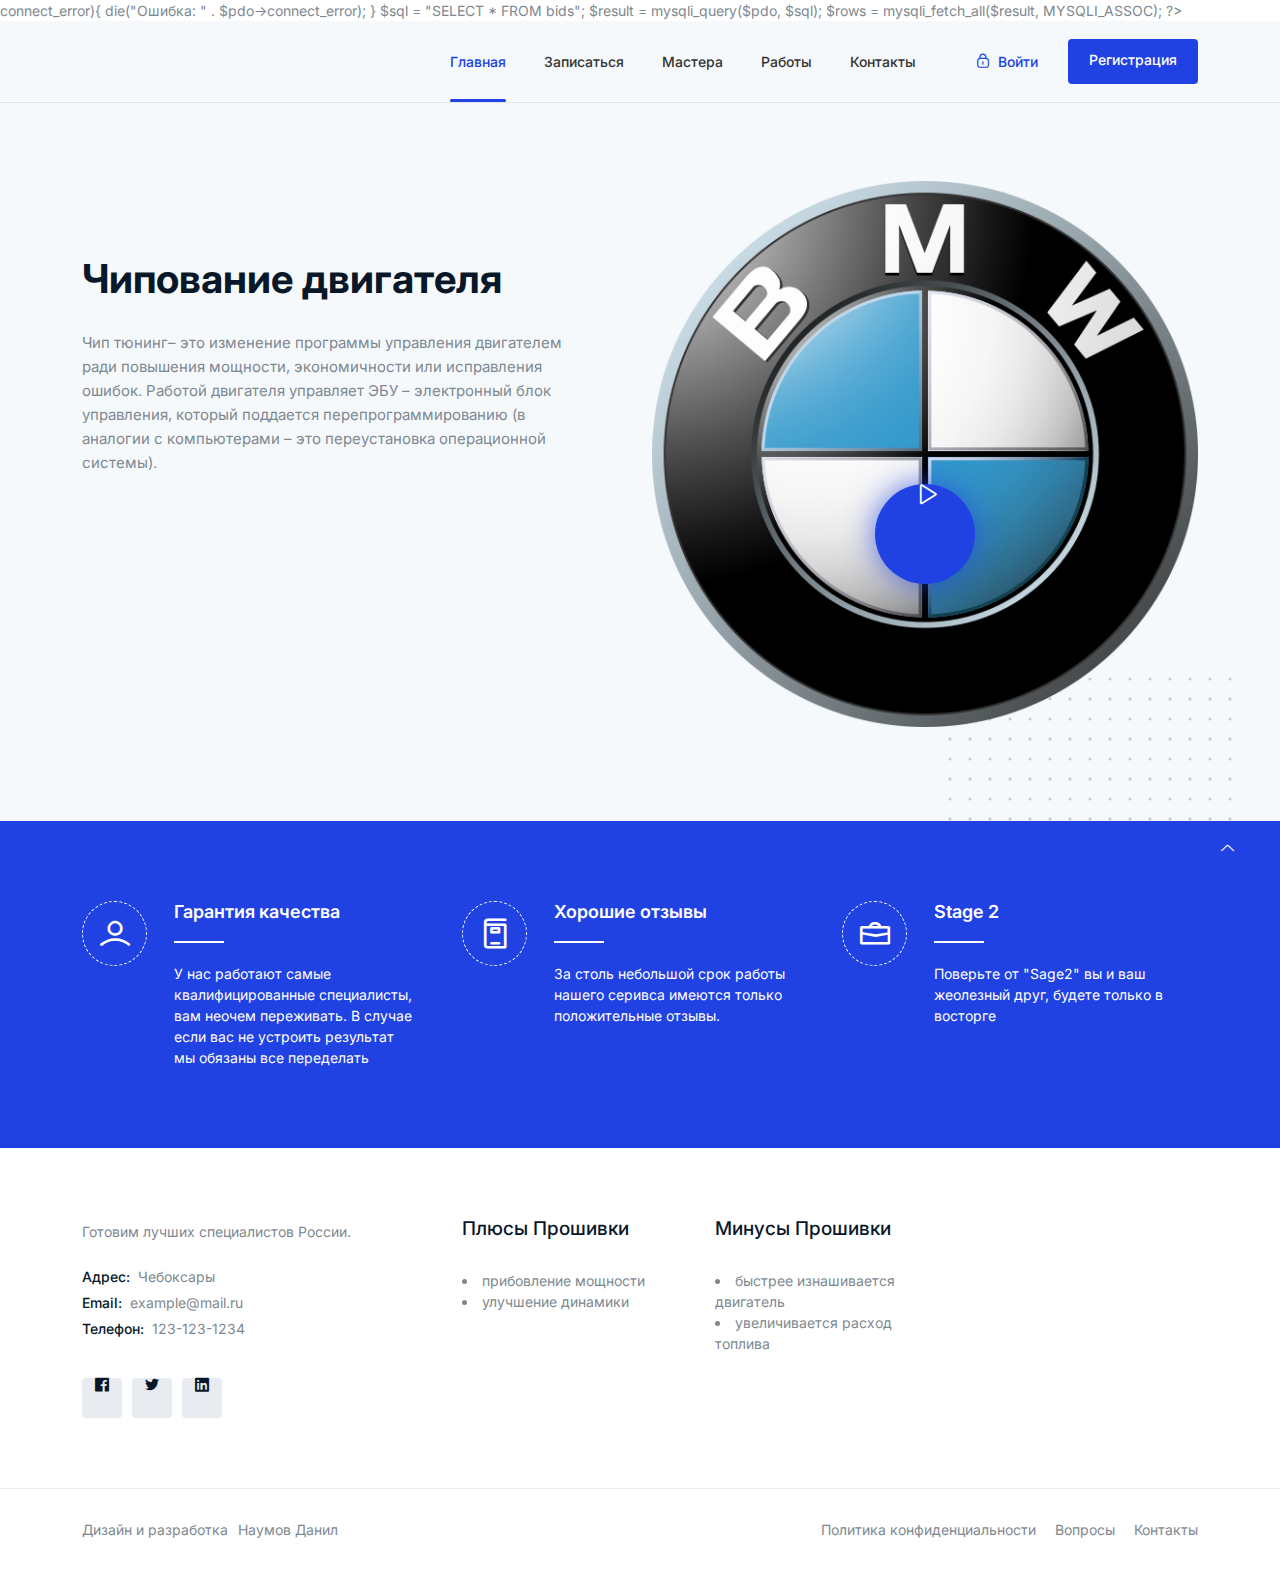
<file: kursach/index.html>
<?
session_start();
$pdo = mysqli_connect("localhost", "root","","MySQL-1448");
if($pdo->connect_error){
die("Ошибка: " . $pdo->connect_error);
}
$sql = "SELECT * FROM bids";
$result = mysqli_query($pdo, $sql);
$rows = mysqli_fetch_all($result, MYSQLI_ASSOC);
?>
<!DOCTYPE html>
<html class="no-js" lang="zxx">

<head>

    <meta charset="utf-8" />
    <meta http-equiv="x-ua-compatible" content="ie=edge" />
    <title>Чип тюнинг двигателя</title>
    <meta name="description" content="" />
    <meta name="viewport" content="width=device-width, initial-scale=1" />
    <link rel="shortcut icon" type="image/x-icon" href="assets/images/favicon.svg" />

    <link href="https://fonts.googleapis.com/css2?family=Inter:wght@100;200;300;400;500;600;700;800;900&display=swap"
        rel="stylesheet">

    <!-- ========================= CSS here ========================= -->
    <link rel="stylesheet" href="assets/css/bootstrap.min.css" />
    <link rel="stylesheet" href="assets/css/LineIcons.2.0.css" />
    <link rel="stylesheet" href="assets/css/animate.css" />
    <link rel="stylesheet" href="assets/css/tiny-slider.css" />
    <link rel="stylesheet" href="assets/css/glightbox.min.css" />
    <link rel="stylesheet" href="assets/css/main.css" />

</head> 
<body>
    <div id="loading-area"></div>
    <header class="header">
        <div class="navbar-area">
            <div class="container">
                <div class="row align-items-center">
                    <div class="col-lg-12">
                        <nav class="navbar navbar-expand-lg">
                            <button class="navbar-toggler" type="button" data-toggle="collapse"
                                data-target="#navbarSupportedContent" aria-controls="navbarSupportedContent"
                                aria-expanded="false" aria-label="Toggle navigation">
                                <span class="toggler-icon"></span>
                                <span class="toggler-icon"></span>
                                <span class="toggler-icon"></span>
                            </button>
                            <div class="collapse navbar-collapse sub-menu-bar" id="navbarSupportedContent">
                                <u id="nav" class="navbar-nav ml-auto">
                                    <li class="nav-item">
                                        <a class="active" href="index.html">Главная</a>
                                    </li>                                                                     
                                    <li class="nav-item"><a href="Записаться.html">Записаться</a>
                                        <ul class="sub-menu">
                                            <li><a href="index.html">01.05.2024</a></li>
                                            <li><a href="index.html">02.05.2024</a></li>
                                            <li><a href="index.html">03.05.2024</a></li>
                                            <li><a href="index.html">04.05.2024</a></li>
                                        </ul>
                                    </li>
                                        <li class="nav-item"><a href="">Мастера</a>
                                        <ul class="sub-menu">
                                            <li><a href="index.html">Егоров Константин Николаевич</a></li>
                                            <li><a href="index.html">Александров Семён Олегович</a></li>
                                        </ul>
                                    </li>
                                    <li class="nav-item"><a href="работы.html">Работы</a></li>
                                    <li class="nav-item"><a href="контакты.html">Контакты</a></li>
                                </u>
                            </div>
                            <div class="button">
                                <a href="javacript:" data-toggle="modal" data-target="#login" class="login"><i class="lni lni-lock-alt"></i>Войти</a>
                                <a href="javacript:" data-toggle="modal" data-target="#signup" class="btn">Регистрация</a>
                            </div>
                        </nav>
                    </div>
                </div>
            </div>
        </div>
    </header>
    <section class="hero-area">
        <div class="hero-inner">
            <div class="container">
                <div class="row ">
                    <div class="col-lg-6 co-12">
                        <div class="inner-content">
                            <div class="hero-text">
                                <h1 class="wow fadeInUp" data-wow-delay=".3s">Чипование двигателя</h1>
                                <p class="wow fadeInUp" data-wow-delay=".5s">Чип тюнинг– это изменение программы управления двигателем ради повышения мощности, экономичности или исправления ошибок. Работой двигателя управляет ЭБУ – электронный блок управления, который поддается перепрограммированию (в аналогии с компьютерами – это переустановка операционной системы).</p>
                            </div>
                        </div>
                    </div>
                    <div class="col-lg-6 co-12">
                        <div class="hero-video-head wow fadeInRight" data-wow-delay=".5s">
                            <div class="video-inner">
                                <img src="assets/images/hero/hero-image.png" alt="#">
                                <a href="https://www.youtube.com/watch?v=XqGyTI8b7CQ" class="glightbox hero-video"><i class="lni lni-play"></i></a>
                                <div class="promo-video">
                                    <div class="waves-block">
                                        <div class="waves wave-1"></div>
                                        <div class="waves wave-2"></div>
                                        <div class="waves wave-3"></div>
                                    </div>
                                </div>
                            </div>
                        </div>
                    </div>
                </div>
            </div>
        </div>
    </section>
    <section class="apply-process section">
        <div class="container">
            <div class="row">
                <div class="col-lg-4 col-md-4 col-12">
                    <div class="process-item">
                        <i class="lni lni-user"></i>
                        <h4>Гарантия качества</h4>
                        <p>У нас работают самые квалифицированные специалисты, вам неочем переживать. В случае если вас не устроить результат мы обязаны все переделать</p>
                    </div>
                </div>
                <div class="col-lg-4 col-md-4 col-12">
                    <div class="process-item">
                        <i class="lni lni-book"></i>
                        <h4>Хорошие отзывы</h4>
                        <p>За столь небольшой срок работы нашего серивса имеются только положительные отзывы.</p>
                    </div>
                </div>
                <div class="col-lg-4 col-md-4 col-12">
                    <div class="process-item">
                        <i class="lni lni-briefcase"></i>
                        <h4>Stage 2</h4>
                        <p>Поверьте от "Sage2" вы и ваш жеолезный друг, будете только в восторге</p>
                    </div>
                </div>
            </div>
        </div>
    </section>
    <div class="modal fade form-modal" id="login" tabindex="-1" aria-hidden="true">
        <div class="modal-dialog max-width-px-840 position-relative">
            <button type="button"
                class="circle-32 btn-reset bg-white pos-abs-tr mt-md-n6 mr-lg-n6 focus-reset z-index-supper"
                data-dismiss="modal"><i class="lni lni-close"></i></button>
            <div class="login-modal-main">
                <div class="row no-gutters">
                    <div class="col-12">
                        <div class="row">
                            <div class="heading">
                                <h3>Авторизация</h3>
                                <p>Войдите в аккаунт.</p>
                            </div>
                            <form action="/">
                                <div class="form-group">
                                    <label for="email" class="label">E-mail</label>
                                    <input type="email" class="form-control" placeholder="example@mail.ru" id="email">
                                </div>
                                <div class="form-group">
                                    <label for="password" class="label">Пароль</label>
                                    <div class="position-relative">
                                        <input type="password" class="form-control" id="password" placeholder="Введите пароль">
                                    </div>
                                </div>
                                <div class="form-group d-flex flex-wrap justify-content-between">
                                    <div class="form-check">
                                        <input class="form-check-input" type="checkbox" value="" id="flexCheckDefault" />
                                        <label class="form-check-label" for="flexCheckDefault">Запомнить пароль</label>
                                    </div>
                                    <a href="" class="font-size-3 text-dodger line-height-reset">Вспомнить пароль</a>
                                </div>
                                <div class="form-group mb-8 button">
                                    <button class="btn ">Войти</button>
                                </div>
                                <p class="text-center create-new-account">Нет аккаунта? <a href="#">Создайте</a></p>
                            </form>
                        </div>
                    </div>
                </div>
            </div>
        </div>
    </div>
    <div class="modal fade form-modal" id="signup" tabindex="-1" aria-hidden="true">
        <div class="modal-dialog max-width-px-840 position-relative">
            <button type="button"
                class="circle-32 btn-reset bg-white pos-abs-tr mt-md-n6 mr-lg-n6 focus-reset z-index-supper"
                data-dismiss="modal"><i class="lni lni-close"></i></button>
            <div class="login-modal-main">
                <div class="row no-gutters">
                    <div class="col-12">
                        <div class="row">
                            <div class="heading">
                                <h3>Создайте аккаунт <br> Сегодня</h3>
                                <p>Создайте аккаунт <br> и обучайтесь.</p>
                            </div>
                            <form action="/">
                                <div class="form-group">
                                    <label for="email" class="label">E-mail</label>
                                    <input type="email" class="form-control" placeholder="example@mail.ru">
                                </div>
                                <div class="form-group">
                                    <label for="password" class="label">Пароль</label>
                                    <div class="position-relative">
                                        <input type="password" class="form-control" placeholder="Введите пароль">
                                    </div>
                                </div>
                                <div class="form-group">
                                    <label for="password" class="label">Подтвердите пароль</label>
                                    <div class="position-relative">
                                        <input type="password" class="form-control" placeholder="Введите пароль">
                                    </div>
                                </div>
                                <div class="form-group d-flex flex-wrap justify-content-between">
                                    <div class="form-check">
                                        <input class="form-check-input" type="checkbox" value="">
                                        <label class="form-check-label" for="flexCheckDefault">Согласен с <a href="#">правилами</a></label>
                                    </div>
                                </div>
                                <div class="form-group mb-8 button">
                                    <button class="btn ">Зарегистрироваться</button>
                                </div>
                            </form>
                        </div>
                    </div>
                </div>
            </div>
        </div>
    </div>
    <footer class="footer">
        <div class="footer-middle">
            <div class="container">
                <div class="row">
                    <div class="col-lg-4 col-md-6 col-12">
                        <div class="f-about single-footer">
                            <p>Готовим лучших специалистов России.</p>
                            <ul class="contact-address">
                                <li><span>Адрес:</span> Чебоксары</li>
                                <li><span>Email:</span> example@mail.ru</li>
                                <li><span>Телефон:</span> 123-123-1234</li>
                            </ul>
                            <div class="footer-social">
                                <ul>
                                    <li><a href="#"><i class="lni lni-facebook-original"></i></a></li>
                                    <li><a href="#"><i class="lni lni-twitter-original"></i></a></li>
                                    <li><a href="#"><i class="lni lni-linkedin-original"></i></a></li>
                                </ul>
                            </div>
                        </div>
                    </div>
                    <div class="col-lg-8 col-12">
                        <div class="row">
                            <div class="col-lg-4 col-md-6 col-12">
                                <div class="single-footer f-link">
                                    <h3>Плюсы прошивки</h3>    
                                    <li>прибовление мощности</li>
                                    <li>улучшение динамики</li>                                                                                                                  
                                    </ul>
                                </div>
                            </div>
                            <div class="col-lg-4 col-md-6 col-12">
                                <div class="single-footer f-link">
                                    <h3>Минусы прошивки</h3>
                                    <li>быстрее изнашивается двигатель</li>
                                    <li>увеличивается расход топлива</li>                                    
                                    <ul>                                      
                                    </ul>
                                </div>
                            </div>
                        </div>
                    </div>
                </div>
            </div>
        </div>
        <div class="footer-bottom">
            <div class="container">
                <div class="inner">
                    <div class="row">
                        <div class="col-lg-6 col-md-6 col-12">
                            <div class="left">
                                <p>Дизайн и разработка <a href="https://vk.com/" rel="nofollow" target="_blank">Наумов Данил</a></p>
                            </div>
                        </div>
                        <div class="col-lg-6 col-md-6 col-12">
                            <div class="right">
                                <ul>
                                    <li><a href="#">Политика конфиденциальности</a></li>
                                    <li><a href="#">Вопросы</a></li>
                                    <li><a href="#">Контакты</a></li>
                                </ul>
                            </div>
                        </div>
                    </div>
                </div>
            </div>
        </div>
        <!-- End Footer Middle -->
    </footer>
    <!--/ End Footer Area -->

    <!-- ========================= scroll-top ========================= -->
    <a href="#" class="scroll-top btn-hover">
        <i class="lni lni-chevron-up"></i>
    </a>

    <!-- ========================= JS here ========================= -->
    <script src="assets/js/bootstrap.min.js"></script>
    <script src="assets/js/wow.min.js"></script>
    <script src="assets/js/tiny-slider.js"></script>
    <script src="assets/js/glightbox.min.js"></script>
    <script src="assets/js/main.js"></script>
    <script type="text/javascript">
        //====== Clients Logo Slider
        tns({
            container: '.client-logo-carousel',
            slideBy: 'page',
            autoplay: true,
            autoplayButtonOutput: false,
            mouseDrag: true,
            gutter: 15,
            nav: false,
            controls: false,
            responsive: {
                0: {
                    items: 1,
                },
                540: {
                    items: 2,
                },
                768: {
                    items: 3,
                },
                992: {
                    items: 4,
                },
                1170: {
                    items: 6,
                }
            }
        });
        //========= glightbox
        GLightbox({
            'href': 'https://www.youtube.com/watch?v=cz4z8CyvDas',
            'type': 'video',
            'source': 'youtube', //vimeo, youtube or local
            'width': 900,
            'autoplayVideos': true,
        });
    </script>
</body>

</html>
</file>
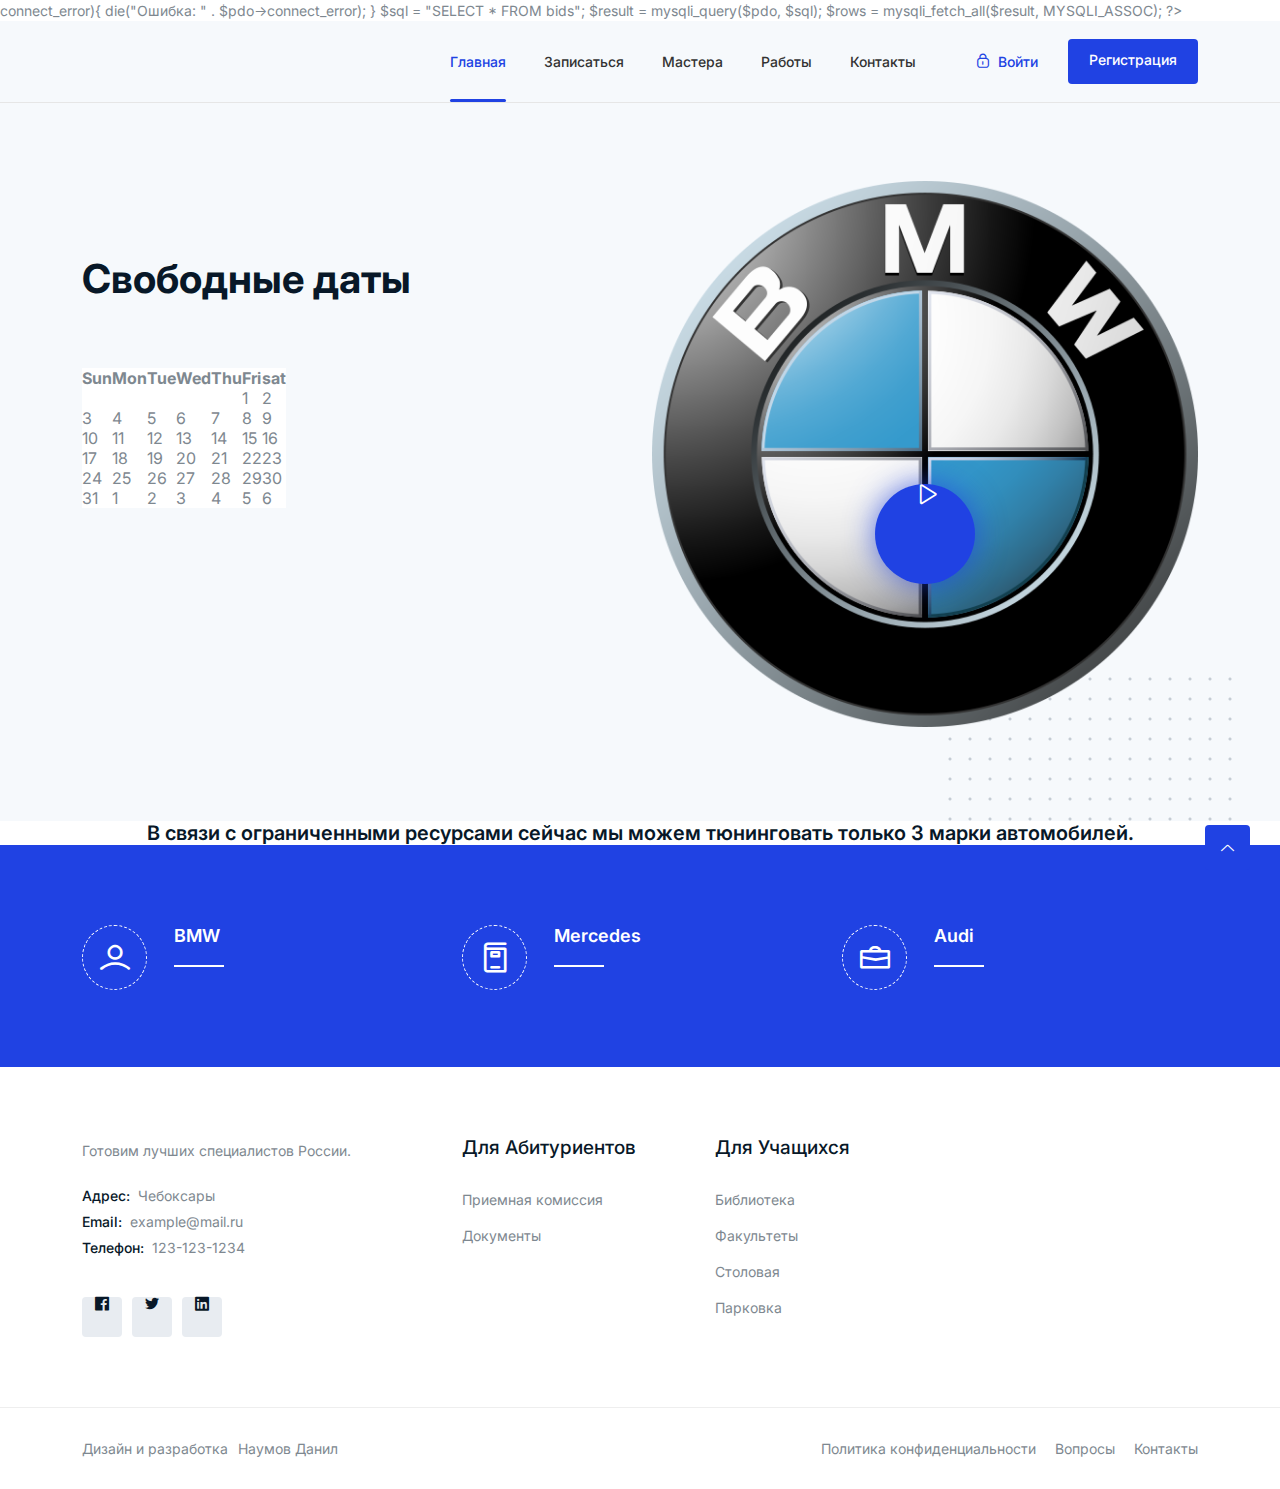
<file: kursach/Записаться.html>
<?
session_start();
$pdo = mysqli_connect("localhost", "root","","MySQL-1448");
if($pdo->connect_error){
die("Ошибка: " . $pdo->connect_error);
}
$sql = "SELECT * FROM bids";
$result = mysqli_query($pdo, $sql);
$rows = mysqli_fetch_all($result, MYSQLI_ASSOC);
?>
<!DOCTYPE html>
<html class="no-js" lang="zxx">

<head>
    <meta charset="utf-8" />
    <meta http-equiv="x-ua-compatible" content="ie=edge" />
    <title>Записаться</title>
    <meta name="description" content="" />
    <meta name="viewport" content="width=device-width, initial-scale=1" />
    <link rel="shortcut icon" type="image/x-icon" href="assets/images/favicon.svg" />

    <link href="https://fonts.googleapis.com/css2?family=Inter:wght@100;200;300;400;500;600;700;800;900&display=swap"
        rel="stylesheet">

    <!-- ========================= CSS here ========================= -->
    <link rel="stylesheet" href="assets/css/bootstrap.min.css" />
    <link rel="stylesheet" href="assets/css/LineIcons.2.0.css" />
    <link rel="stylesheet" href="assets/css/animate.css" />
    <link rel="stylesheet" href="assets/css/tiny-slider.css" />
    <link rel="stylesheet" href="assets/css/glightbox.min.css" />
    <link rel="stylesheet" href="assets/css/main.css" />

</head>

<body>
    <div id="loading-area"></div>
    <header class="header">
        <div class="navbar-area">
            <div class="container">
                <div class="row align-items-center">
                    <div class="col-lg-12">
                        <nav class="navbar navbar-expand-lg">
                            <button class="navbar-toggler" type="button" data-toggle="collapse"
                                data-target="#navbarSupportedContent" aria-controls="navbarSupportedContent"
                                aria-expanded="false" aria-label="Toggle navigation">
                                <span class="toggler-icon"></span>
                                <span class="toggler-icon"></span>
                                <span class="toggler-icon"></span>
                            </button>
                            <div class="collapse navbar-collapse sub-menu-bar" id="navbarSupportedContent">
                                <u id="nav" class="navbar-nav ml-auto">
                                    <li class="nav-item">
                                        <a class="active" href="index.php">Главная</a>
                                    </li>                                    
                                    <li class="nav-item"><a href="Записаться.php">Записаться</a>
                                    <ul class="sub-menu">
                                        <li><a href="404.php">01.05.2024</a></li>
                                        <li><a href="index.html">02.05.2024</a></li>
                                        <li><a href="index.html">03.05.2024</a></li>
                                        <li><a href="index.html">04.05.2024</a></li>
                                    </ul>
                                </li>
                                    <li class="nav-item"><a href="#">Мастера</a>
                                    <ul class="sub-menu">
                                        <li><a href="index.html">Егоров Константин Николаевич</a></li>
                                        <li><a href="index.html">Александров Семён Олегович</a></li>
                                    </ul>
                                </li>
                                    <li class="nav-item"><a href="работы.php">Работы</a></li>
                                    <li class="nav-item"><a href="контакты.php">Контакты</a></li>
                                </u>
                            </div>
                            <div class="button">
                                <a href="javacript:" data-toggle="modal" data-target="#login" class="login"><i class="lni lni-lock-alt"></i>Войти</a>
                                <a href="javacript:" data-toggle="modal" data-target="#signup" class="btn">Регистрация</a>
                            </div>
                        </nav>
                    </div>
                </div>
            </div>
        </div>
    </header>
    <section class="hero-area">
        <div class="hero-inner">
            <div class="container">
                <div class="row ">
                    <div class="col-lg-6 co-12">
                        <div class="inner-content">
                            <div class="hero-text">
                                <h1 class="wow fadeInUp" data-wow-delay=".3s">Свободные даты</h1>
                                <body>
                                    <!-- Here we are using attributes like
                                        cellspacing and cellpadding -->
                                 
                                    <!-- The purpose of the cellpadding is 
                                        the space that a user want between
                                        the border of cell and its contents-->
                                 
                                    <!-- cellspacing is used to specify the 
                                        space between the cell and its contents -->
                                    
                                    <br />
                                     
                                    <table bgcolor="white" align="center"
                                        cellspacing="21" cellpadding="21">
                                         
                                        <!-- The tr tag is used to enter 
                                            rows in the table -->
                                 
                                        <!-- It is used to give the heading to the
                                            table. We can give the heading to the 
                                            top and bottom of the table -->
                                 
                                        <caption align="top">
                                            <!-- Here we have used the attribute 
                                                that is style and we have colored 
                                                the sentence to make it better 
                                                depending on the web page-->
                                        </caption>
                                 
                                        <!-- Here th stands for the heading of the
                                            table that comes in the first row-->
                                 
                                        <!-- The text in this table header tag will 
                                            appear as bold and is center aligned-->
                                 
                                        <thead>
                                            <tr>
                                                <!-- Here we have applied inline style 
                                                     to make it more attractive-->
                                                <th>Sun</th>
                                                <th>Mon</th>
                                                <th>Tue</th>
                                                <th>Wed</th>
                                                <th>Thu</th>
                                                <th>Fri</th>
                                                <th>sat</th>
                                            </tr>
                                        </thead>
                                         
                                        <tbody>
                                            <tr>
                                                <td></td>
                                                <td></td>
                                                <td></td>
                                                <td></td>
                                                <td></td>
                                                <td>1</td>
                                                <td>2</td>
                                            </tr>
                                            <tr></tr>
                                            <tr>
                                                <td>3</td>
                                                <td>4</td>
                                                <td>5</td>
                                                <td>6</td>
                                                <td>7</td>
                                                <td>8</td>
                                                <td>9</td>
                                            </tr>
                                            <tr>
                                                <td>10</td>
                                                <td>11</td>
                                                <td>12</td>
                                                <td>13</td>
                                                <td>14</td>
                                                <td>15</td>
                                                <td>16</td>
                                            </tr>
                                            <tr>
                                                <td>17</td>
                                                <td>18</td>
                                                <td>19</td>
                                                <td>20</td>
                                                <td>21</td>
                                                <td>22</td>
                                                <td>23</td>
                                            </tr>
                                            <tr>
                                                <td>24</td>
                                                <td>25</td>
                                                <td>26</td>
                                                <td>27</td>
                                                <td>28</td>
                                                <td>29</td>
                                                <td>30</td>
                                            </tr>
                                            <tr>
                                                <td>31</td>
                                                <td>1</td>
                                                <td>2</td>
                                                <td>3</td>
                                                <td>4</td>
                                                <td>5</td>
                                                <td>6</td>
                                            </tr>
                                        </tbody>
                                    </table>
                                </body>
                            </div>
                        </div>
                    </div>
                    <div class="col-lg-6 co-12">
                        <div class="hero-video-head wow fadeInRight" data-wow-delay=".5s">
                            <div class="video-inner">
                                <img src="assets/images/hero/hero-image.png" alt="#">
                                <a href="https://www.youtube.com/watch?v=XqGyTI8b7CQ" class="glightbox hero-video"><i class="lni lni-play"></i></a>
                                <div class="promo-video">
                                    <div class="waves-block">
                                        <div class="waves wave-1"></div>
                                        <div class="waves wave-2"></div>
                                        <div class="waves wave-3"></div>
                                    </div>
                                </div>
                            </div>
                        </div>
                    </div>
                </div>
            </div>
        </div>
    </section>
    <color><center><h5>В связи с ограниченными ресурсами сейчас мы можем тюнинговать только 3 марки автомобилей.</h5></center></color>
    <section class="apply-process section">
        <div class="container">
            <div class="row">
                <div class="col-lg-4 col-md-4 col-12">
                    <div class="process-item">
                        <i class="lni lni-user"></i>
                        <h4>BMW</h4>
                        
                    </div>
                </div>
                <div class="col-lg-4 col-md-4 col-12">
                    <div class="process-item">
                        <i class="lni lni-book"></i>
                        <h4>Mercedes</h4>
                        
                    </div>
                </div>
                <div class="col-lg-4 col-md-4 col-12">
                    <div class="process-item">
                        <i class="lni lni-briefcase"></i>
                        <h4>Audi</h4>
                        
                    </div>
                </div>
            </div>
        </div>
    </section>
    <div class="modal fade form-modal" id="login" tabindex="-1" aria-hidden="true">
        <div class="modal-dialog max-width-px-840 position-relative">
            <button type="button"
                class="circle-32 btn-reset bg-white pos-abs-tr mt-md-n6 mr-lg-n6 focus-reset z-index-supper"
                data-dismiss="modal"><i class="lni lni-close"></i></button>
            <div class="login-modal-main">
                <div class="row no-gutters">
                    <div class="col-12">
                        <div class="row">
                            <div class="heading">
                                <h3>Авторизация</h3>
                                <p>Войдите в аккаунт.</p>
                            </div>
                            <form action="/">
                                <div class="form-group">
                                    <label for="email" class="label">E-mail</label>
                                    <input type="email" class="form-control" placeholder="example@mail.ru" id="email">
                                </div>
                                <div class="form-group">
                                    <label for="password" class="label">Пароль</label>
                                    <div class="position-relative">
                                        <input type="password" class="form-control" id="password" placeholder="Введите пароль">
                                    </div>
                                </div>
                                <div class="form-group d-flex flex-wrap justify-content-between">
                                    <div class="form-check">
                                        <input class="form-check-input" type="checkbox" value="" id="flexCheckDefault" />
                                        <label class="form-check-label" for="flexCheckDefault">Запомнить пароль</label>
                                    </div>
                                    <a href="" class="font-size-3 text-dodger line-height-reset">Вспомнить пароль</a>
                                </div>
                                <div class="form-group mb-8 button">
                                    <button class="btn ">Войти</button>
                                </div>
                                <p class="text-center create-new-account">Нет аккаунта? <a href="#">Создайте</a></p>
                            </form>
                        </div>
                    </div>
                </div>
            </div>
        </div>
    </div>
    <div class="modal fade form-modal" id="signup" tabindex="-1" aria-hidden="true">
        <div class="modal-dialog max-width-px-840 position-relative">
            <button type="button"
                class="circle-32 btn-reset bg-white pos-abs-tr mt-md-n6 mr-lg-n6 focus-reset z-index-supper"
                data-dismiss="modal"><i class="lni lni-close"></i></button>
            <div class="login-modal-main">
                <div class="row no-gutters">
                    <div class="col-12">
                        <div class="row">
                            <div class="heading">
                                <h3>Создайте аккаунт <br> Сегодня</h3>
                                <p>Создайте аккаунт <br> и обучайтесь.</p>
                            </div>
                            <form action="/">
                                <div class="form-group">
                                    <label for="email" class="label">E-mail</label>
                                    <input type="email" class="form-control" placeholder="example@mail.ru">
                                </div>
                                <div class="form-group">
                                    <label for="password" class="label">Пароль</label>
                                    <div class="position-relative">
                                        <input type="password" class="form-control" placeholder="Введите пароль">
                                    </div>
                                </div>
                                <div class="form-group">
                                    <label for="password" class="label">Подтвердите пароль</label>
                                    <div class="position-relative">
                                        <input type="password" class="form-control" placeholder="Введите пароль">
                                    </div>
                                </div>
                                <div class="form-group d-flex flex-wrap justify-content-between">
                                    <div class="form-check">
                                        <input class="form-check-input" type="checkbox" value="">
                                        <label class="form-check-label" for="flexCheckDefault">Согласен с <a href="#">правилами</a></label>
                                    </div>
                                </div>
                                <div class="form-group mb-8 button">
                                    <button class="btn ">Зарегистрироваться</button>
                                </div>
                            </form>
                        </div>
                    </div>
                </div>
            </div>
        </div>
    </div>
    <footer class="footer">
        <div class="footer-middle">
            <div class="container">
                <div class="row">
                    <div class="col-lg-4 col-md-6 col-12">
                        <div class="f-about single-footer">
                            <p>Готовим лучших специалистов России.</p>
                            <ul class="contact-address">
                                <li><span>Адрес:</span> Чебоксары</li>
                                <li><span>Email:</span> example@mail.ru</li>
                                <li><span>Телефон:</span> 123-123-1234</li>
                            </ul>
                            <div class="footer-social">
                                <ul>
                                    <li><a href="#"><i class="lni lni-facebook-original"></i></a></li>
                                    <li><a href="#"><i class="lni lni-twitter-original"></i></a></li>
                                    <li><a href="#"><i class="lni lni-linkedin-original"></i></a></li>
                                </ul>
                            </div>
                        </div>
                    </div>
                    <div class="col-lg-8 col-12">
                        <div class="row">
                            <div class="col-lg-4 col-md-6 col-12">
                                <div class="single-footer f-link">
                                    <h3>Для абитуриентов</h3>
                                    <ul>
                                        <li><a href="index.html">Приемная комиссия</a></li>
                                        <li><a href="#">Документы</a></li>
                                    </ul>
                                </div>
                            </div>
                            <div class="col-lg-4 col-md-6 col-12">
                                <div class="single-footer f-link">
                                    <h3>Для учащихся</h3>
                                    <ul>
                                        <li><a href="index.html">Библиотека</a></li>
                                        <li><a href="#">Факультеты</a></li>
                                        <li><a href="#">Столовая</a></li>
                                        <li><a href="#">Парковка</a></li>
                                    </ul>
                                </div>
                            </div>
                        </div>
                    </div>
                </div>
            </div>
        </div>
        <div class="footer-bottom">
            <div class="container">
                <div class="inner">
                    <div class="row">
                        <div class="col-lg-6 col-md-6 col-12">
                            <div class="left">
                                <p>Дизайн и разработка <a href="https://vk.com/" rel="nofollow" target="_blank">Наумов Данил</a></p>
                            </div>
                        </div>
                        <div class="col-lg-6 col-md-6 col-12">
                            <div class="right">
                                <ul>
                                    <li><a href="#">Политика конфиденциальности</a></li>
                                    <li><a href="#">Вопросы</a></li>
                                    <li><a href="#">Контакты</a></li>
                                </ul>
                            </div>
                        </div>
                    </div>
                </div>
            </div>
        </div>
        <!-- End Footer Middle -->
    </footer>
    <!--/ End Footer Area -->

    <!-- ========================= scroll-top ========================= -->
    <a href="#" class="scroll-top btn-hover">
        <i class="lni lni-chevron-up"></i>
    </a>

    <!-- ========================= JS here ========================= -->
    <script src="assets/js/bootstrap.min.js"></script>
    <script src="assets/js/wow.min.js"></script>
    <script src="assets/js/tiny-slider.js"></script>
    <script src="assets/js/glightbox.min.js"></script>
    <script src="assets/js/main.js"></script>
    <script type="text/javascript">
        //====== Clients Logo Slider
        tns({
            container: '.client-logo-carousel',
            slideBy: 'page',
            autoplay: true,
            autoplayButtonOutput: false,
            mouseDrag: true,
            gutter: 15,
            nav: false,
            controls: false,
            responsive: {
                0: {
                    items: 1,
                },
                540: {
                    items: 2,
                },
                768: {
                    items: 3,
                },
                992: {
                    items: 4,
                },
                1170: {
                    items: 6,
                }
            }
        });
        //========= glightbox
        GLightbox({
            'href': 'https://www.youtube.com/watch?v=cz4z8CyvDas',
            'type': 'video',
            'source': 'youtube', //vimeo, youtube or local
            'width': 900,
            'autoplayVideos': true,
        });
    </script>
</body>

</html>
</file>
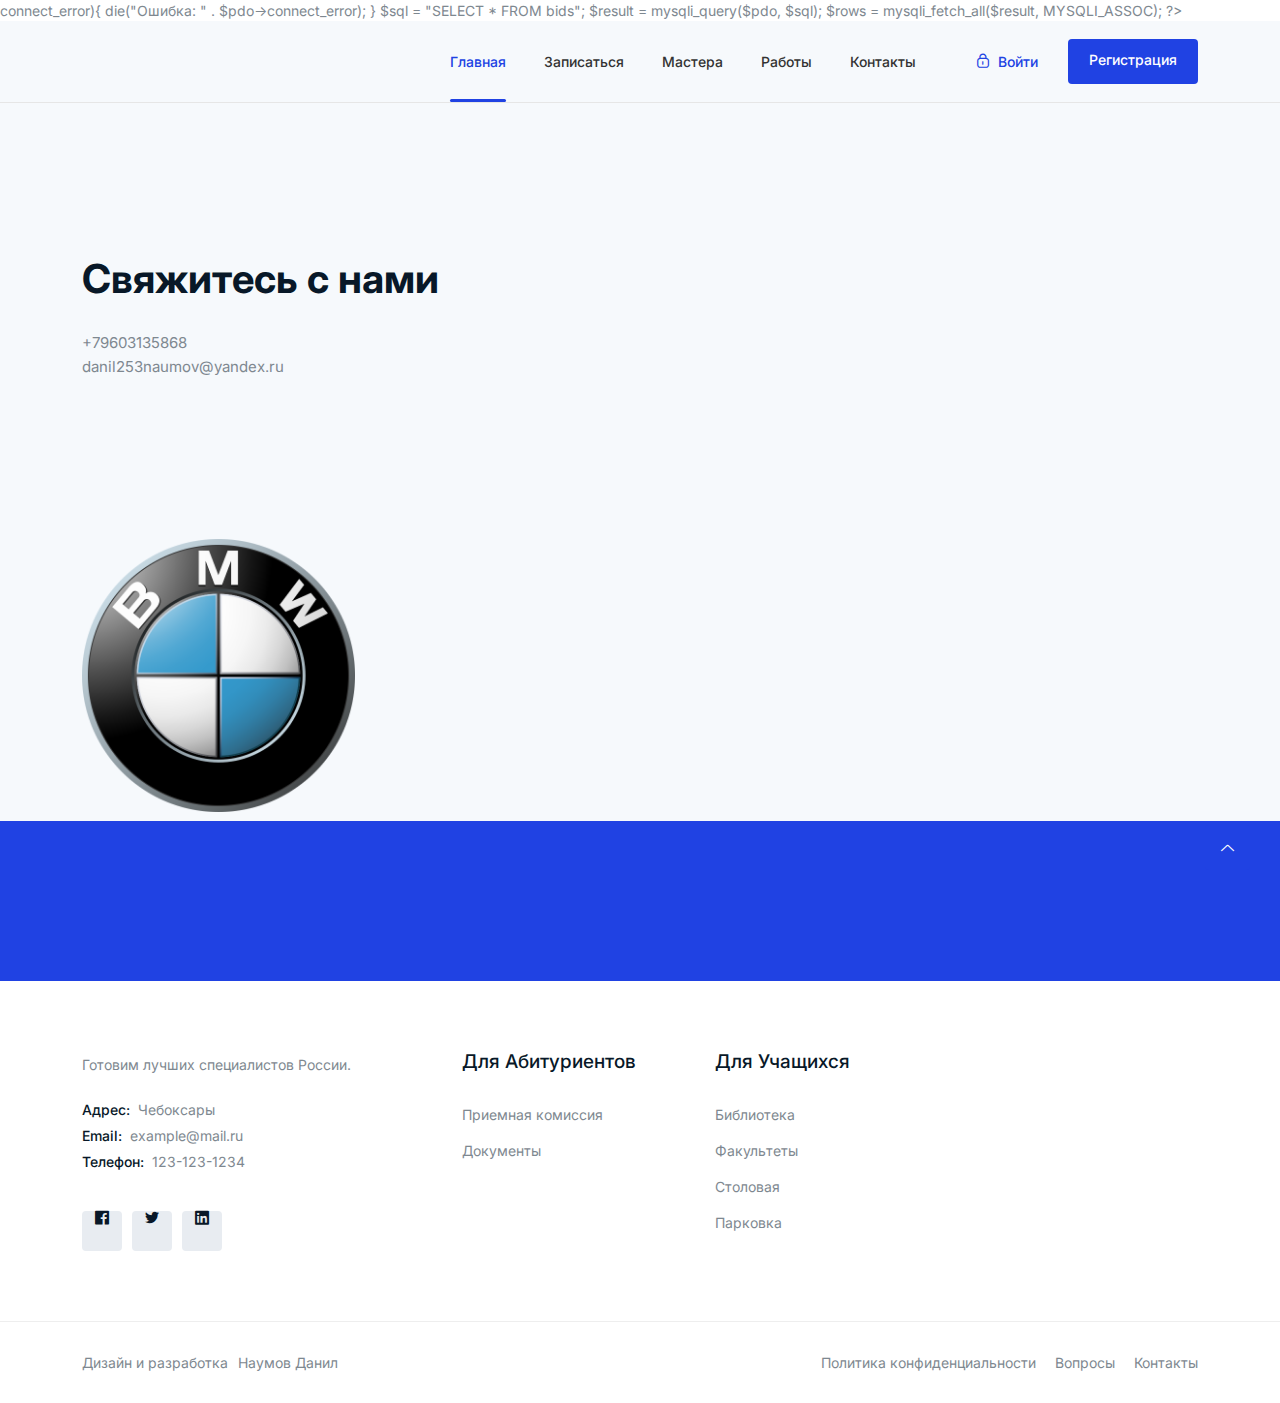
<file: kursach/контакты.html>
<?
session_start();
$pdo = mysqli_connect("localhost", "root","","MySQL-1448");
if($pdo->connect_error){
die("Ошибка: " . $pdo->connect_error);
}
$sql = "SELECT * FROM bids";
$result = mysqli_query($pdo, $sql);
$rows = mysqli_fetch_all($result, MYSQLI_ASSOC);
?>
<!DOCTYPE html>
<html class="no-js" lang="zxx">

<head>
    <meta charset="utf-8" />
    <meta http-equiv="x-ua-compatible" content="ie=edge" />
    <title>Контакты</title>
    <meta name="description" content="" />
    <meta name="viewport" content="width=device-width, initial-scale=1" />
    <link rel="shortcut icon" type="image/x-icon" href="assets/images/favicon.svg" />

    <link href="https://fonts.googleapis.com/css2?family=Inter:wght@100;200;300;400;500;600;700;800;900&display=swap"
        rel="stylesheet">

    <!-- ========================= CSS here ========================= -->
    <link rel="stylesheet" href="assets/css/bootstrap.min.css" />
    <link rel="stylesheet" href="assets/css/LineIcons.2.0.css" />
    <link rel="stylesheet" href="assets/css/animate.css" />
    <link rel="stylesheet" href="assets/css/tiny-slider.css" />
    <link rel="stylesheet" href="assets/css/glightbox.min.css" />
    <link rel="stylesheet" href="assets/css/main.css" />

</head>

<body>
    <div id="loading-area"></div>
    <header class="header">
        <div class="navbar-area">
            <div class="container">
                <div class="row align-items-center">
                    <div class="col-lg-12">
                        <nav class="navbar navbar-expand-lg">
                            <button class="navbar-toggler" type="button" data-toggle="collapse"
                                data-target="#navbarSupportedContent" aria-controls="navbarSupportedContent"
                                aria-expanded="false" aria-label="Toggle navigation">
                                <span class="toggler-icon"></span>
                                <span class="toggler-icon"></span>
                                <span class="toggler-icon"></span>
                            </button>
                            <div class="collapse navbar-collapse sub-menu-bar" id="navbarSupportedContent">
                                <u id="nav" class="navbar-nav ml-auto">
                                    <li class="nav-item">
                                        <a class="active" href="index.php">Главная</a>
                                    </li>                            
                                    <li class="nav-item"><a href="Записаться.php">Записаться</a>
                                    <ul class="sub-menu">
                                        <li><a href="404.php">01.05.2024</a></li>
                                        <li><a href="index.html">02.05.2024</a></li>
                                        <li><a href="index.html">03.05.2024</a></li>
                                        <li><a href="index.html">04.05.2024</a></li>
                                    </ul>
                                </li>
                                    <li class="nav-item"><a href="404.php">Мастера</a>
                                    <ul class="sub-menu">
                                        <li><a href="index.html">Егоров Константин Николаевич</a></li>
                                        <li><a href="index.html">Александров Семён Олегович</a></li>
                                    </ul>
                                </li>
                                    <li class="nav-item"><a href="работы.php">Работы</a></li>
                                    <li class="nav-item"><a href="контакты.php">Контакты</a></li>
                                </u>
                            </div>
                            <div class="button">
                                <a href="javacript:" data-toggle="modal" data-target="#login" class="login"><i class="lni lni-lock-alt"></i>Войти</a>
                                <a href="javacript:" data-toggle="modal" data-target="#signup" class="btn">Регистрация</a>
                            </div>
                        </nav>
                    </div>
                </div>
            </div>
        </div>
    </header>
    <section class="hero-area">
        <div class="hero-inner">
            <div class="container">
                <div class="row ">
                    <div class="col-lg-6 co-12">
                        <div class="inner-content">
                            <div class="hero-text">
                                <h1 class="wow fadeInUp" data-wow-delay=".3s">Свяжитесь с нами</h1>
                                <p class="wow fadeInUp" data-wow-delay=".5s">+79603135868</p>
                                <p class="wow fadeInUp" data-wow-delay=".5s">danil253naumov@yandex.ru</p>
                                <p><a href="https://vk.com/stowatniy"</p>
                            </div>
                            <div>
                                
                        </div>
                    </div>
                    <div class="col-lg-6 co-12">
                        <div class="hero-video-head wow fadeInRight" data-wow-delay=".5s">
                            <div class="video-inner">
                                <img src="assets/images/hero/hero-image.png" alt="#">
                                <a href="https://www.youtube.com/watch?v=XqGyTI8b7CQ" class="glightbox hero-video"><i class="lni lni-play"></i></a>
                                <div class="promo-video">
                                    <div class="waves-block">
                                        <div class="waves wave-1"></div>
                                        <div class="waves wave-2"></div>
                                        <div class="waves wave-3"></div>
                                    </div>
                                </div>
                            </div>
                        </div>
                    </div>
                </div>
            </div>
        </div>
    </section>
    <section class="apply-process section">
        <div class="container">
            <div class="row">
                <div class="col-lg-4 col-md-4 col-12">
                    <div class="process-item">
                       
                        
                    </div>
                </div>
                <div class="col-lg-4 col-md-4 col-12">
                    <div class="process-item">
                        
                        
                    </div>
                </div>
                <div class="col-lg-4 col-md-4 col-12">
                    <div class="process-item">
                        
                        
                    </div>
                </div>
            </div>
        </div>
    </section>
    <div class="modal fade form-modal" id="login" tabindex="-1" aria-hidden="true">
        <div class="modal-dialog max-width-px-840 position-relative">
            <button type="button"
                class="circle-32 btn-reset bg-white pos-abs-tr mt-md-n6 mr-lg-n6 focus-reset z-index-supper"
                data-dismiss="modal"><i class="lni lni-close"></i></button>
            <div class="login-modal-main">
                <div class="row no-gutters">
                    <div class="col-12">
                        <div class="row">
                            <div class="heading">
                                <h3>Авторизация</h3>
                                <p>Войдите в аккаунт.</p>
                            </div>
                            <form action="/">
                                <div class="form-group">
                                    <label for="email" class="label">E-mail</label>
                                    <input type="email" class="form-control" placeholder="example@mail.ru" id="email">
                                </div>
                                <div class="form-group">
                                    <label for="password" class="label">Пароль</label>
                                    <div class="position-relative">
                                        <input type="password" class="form-control" id="password" placeholder="Введите пароль">
                                    </div>
                                </div>
                                <div class="form-group d-flex flex-wrap justify-content-between">
                                    <div class="form-check">
                                        <input class="form-check-input" type="checkbox" value="" id="flexCheckDefault" />
                                        <label class="form-check-label" for="flexCheckDefault">Запомнить пароль</label>
                                    </div>
                                    <a href="" class="font-size-3 text-dodger line-height-reset">Вспомнить пароль</a>
                                </div>
                                <div class="form-group mb-8 button">
                                    <button class="btn ">Войти</button>
                                </div>
                                <p class="text-center create-new-account">Нет аккаунта? <a href="#">Создайте</a></p>
                            </form>
                        </div>
                    </div>
                </div>
            </div>
        </div>
    </div>
    <div class="modal fade form-modal" id="signup" tabindex="-1" aria-hidden="true">
        <div class="modal-dialog max-width-px-840 position-relative">
            <button type="button"
                class="circle-32 btn-reset bg-white pos-abs-tr mt-md-n6 mr-lg-n6 focus-reset z-index-supper"
                data-dismiss="modal"><i class="lni lni-close"></i></button>
            <div class="login-modal-main">
                <div class="row no-gutters">
                    <div class="col-12">
                        <div class="row">
                            <div class="heading">
                                <h3>Создайте аккаунт <br> Сегодня</h3>
                                <p>Создайте аккаунт <br> и обучайтесь.</p>
                            </div>
                            <form action="/">
                                <div class="form-group">
                                    <label for="email" class="label">E-mail</label>
                                    <input type="email" class="form-control" placeholder="example@mail.ru">
                                </div>
                                <div class="form-group">
                                    <label for="password" class="label">Пароль</label>
                                    <div class="position-relative">
                                        <input type="password" class="form-control" placeholder="Введите пароль">
                                    </div>
                                </div>
                                <div class="form-group">
                                    <label for="password" class="label">Подтвердите пароль</label>
                                    <div class="position-relative">
                                        <input type="password" class="form-control" placeholder="Введите пароль">
                                    </div>
                                </div>
                                <div class="form-group d-flex flex-wrap justify-content-between">
                                    <div class="form-check">
                                        <input class="form-check-input" type="checkbox" value="">
                                        <label class="form-check-label" for="flexCheckDefault">Согласен с <a href="#">правилами</a></label>
                                    </div>
                                </div>
                                <div class="form-group mb-8 button">
                                    <button class="btn ">Зарегистрироваться</button>
                                </div>
                            </form>
                        </div>
                    </div>
                </div>
            </div>
        </div>
    </div>
    <footer class="footer">
        <div class="footer-middle">
            <div class="container">
                <div class="row">
                    <div class="col-lg-4 col-md-6 col-12">
                        <div class="f-about single-footer">
                            <p>Готовим лучших специалистов России.</p>
                            <ul class="contact-address">
                                <li><span>Адрес:</span> Чебоксары</li>
                                <li><span>Email:</span> example@mail.ru</li>
                                <li><span>Телефон:</span> 123-123-1234</li>
                            </ul>
                            <div class="footer-social">
                                <ul>
                                    <li><a href="#"><i class="lni lni-facebook-original"></i></a></li>
                                    <li><a href="#"><i class="lni lni-twitter-original"></i></a></li>
                                    <li><a href="#"><i class="lni lni-linkedin-original"></i></a></li>
                                </ul>
                            </div>
                        </div>
                    </div>
                    <div class="col-lg-8 col-12">
                        <div class="row">
                            <div class="col-lg-4 col-md-6 col-12">
                                <div class="single-footer f-link">
                                    <h3>Для абитуриентов</h3>
                                    <ul>
                                        <li><a href="index.html">Приемная комиссия</a></li>
                                        <li><a href="#">Документы</a></li>
                                    </ul>
                                </div>
                            </div>
                            <div class="col-lg-4 col-md-6 col-12">
                                <div class="single-footer f-link">
                                    <h3>Для учащихся</h3>
                                    <ul>
                                        <li><a href="index.html">Библиотека</a></li>
                                        <li><a href="#">Факультеты</a></li>
                                        <li><a href="#">Столовая</a></li>
                                        <li><a href="#">Парковка</a></li>
                                    </ul>
                                </div>
                            </div>
                        </div>
                    </div>
                </div>
            </div>
        </div>
        <div class="footer-bottom">
            <div class="container">
                <div class="inner">
                    <div class="row">
                        <div class="col-lg-6 col-md-6 col-12">
                            <div class="left">
                                <p>Дизайн и разработка <a href="https://vk.com/" rel="nofollow" target="_blank">Наумов Данил</a></p>
                            </div>
                        </div>
                        <div class="col-lg-6 col-md-6 col-12">
                            <div class="right">
                                <ul>
                                    <li><a href="#">Политика конфиденциальности</a></li>
                                    <li><a href="#">Вопросы</a></li>
                                    <li><a href="#">Контакты</a></li>
                                </ul>
                            </div>
                        </div>
                    </div>
                </div>
            </div>
        </div>
        <!-- End Footer Middle -->
    </footer>
    <!--/ End Footer Area -->

    <!-- ========================= scroll-top ========================= -->
    <a href="#" class="scroll-top btn-hover">
        <i class="lni lni-chevron-up"></i>
    </a>

    <!-- ========================= JS here ========================= -->
    <script src="assets/js/bootstrap.min.js"></script>
    <script src="assets/js/wow.min.js"></script>
    <script src="assets/js/tiny-slider.js"></script>
    <script src="assets/js/glightbox.min.js"></script>
    <script src="assets/js/main.js"></script>
    <script type="text/javascript">
        //====== Clients Logo Slider
        tns({
            container: '.client-logo-carousel',
            slideBy: 'page',
            autoplay: true,
            autoplayButtonOutput: false,
            mouseDrag: true,
            gutter: 15,
            nav: false,
            controls: false,
            responsive: {
                0: {
                    items: 1,
                },
                540: {
                    items: 2,
                },
                768: {
                    items: 3,
                },
                992: {
                    items: 4,
                },
                1170: {
                    items: 6,
                }
            }
        });
        //========= glightbox
        GLightbox({
            'href': 'https://www.youtube.com/watch?v=cz4z8CyvDas',
            'type': 'video',
            'source': 'youtube', //vimeo, youtube or local
            'width': 900,
            'autoplayVideos': true,
        });
    </script>
</body>

</html>
</file>
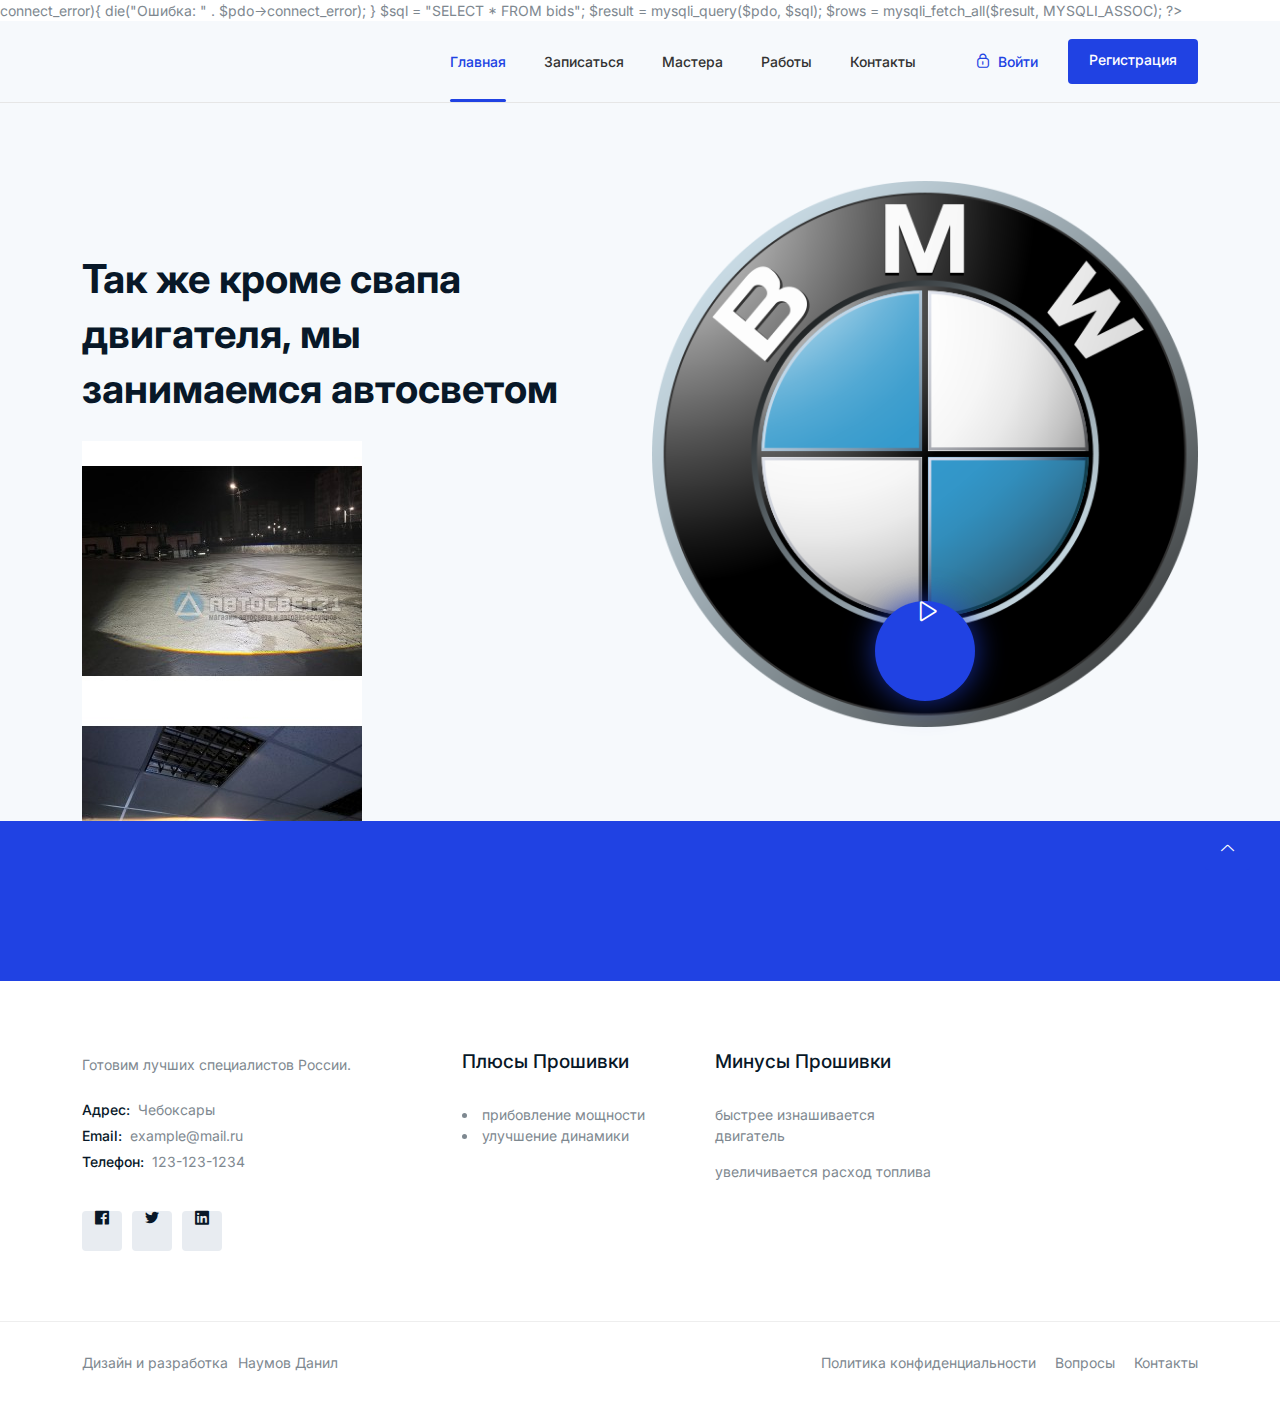
<file: kursach/работы.html>
<?
session_start();
$pdo = mysqli_connect("localhost", "root","","MySQL-1448");
if($pdo->connect_error){
die("Ошибка: " . $pdo->connect_error);
}
$sql = "SELECT * FROM bids";
$result = mysqli_query($pdo, $sql);
$rows = mysqli_fetch_all($result, MYSQLI_ASSOC);
?>
<!DOCTYPE html>
<html class="no-js" lang="zxx">

<head>
    <meta charset="utf-8" />
    <meta http-equiv="x-ua-compatible" content="ie=edge" />
    <title>работы</title>
    <meta name="description" content="" />
    <meta name="viewport" content="width=device-width, initial-scale=1" />
    <link rel="shortcut icon" type="image/x-icon" href="assets/images/favicon.svg" />

    <link href="https://fonts.googleapis.com/css2?family=Inter:wght@100;200;300;400;500;600;700;800;900&display=swap"
        rel="stylesheet">

    <!-- ========================= CSS here ========================= -->
    <link rel="stylesheet" href="assets/css/bootstrap.min.css" />
    <link rel="stylesheet" href="assets/css/LineIcons.2.0.css" />
    <link rel="stylesheet" href="assets/css/animate.css" />
    <link rel="stylesheet" href="assets/css/tiny-slider.css" />
    <link rel="stylesheet" href="assets/css/glightbox.min.css" />
    <link rel="stylesheet" href="assets/css/main.css" />

</head>

<body>
    <div id="loading-area"></div>
    <header class="header">
        <div class="navbar-area">
            <div class="container">
                <div class="row align-items-center">
                    <div class="col-lg-12">
                        <nav class="navbar navbar-expand-lg">
                            <button class="navbar-toggler" type="button" data-toggle="collapse"
                                data-target="#navbarSupportedContent" aria-controls="navbarSupportedContent"
                                aria-expanded="false" aria-label="Toggle navigation">
                                <span class="toggler-icon"></span>
                                <span class="toggler-icon"></span>
                                <span class="toggler-icon"></span>
                            </button>
                            <div class="collapse navbar-collapse sub-menu-bar" id="navbarSupportedContent">
                                <u id="nav" class="navbar-nav ml-auto">
                                    <li class="nav-item">
                                        <a class="active" href="index.php">Главная</a>
                                    </li>                                    
                                    <li class="nav-item"><a href="Записаться.php">Записаться</a>
                                    <ul class="sub-menu">
                                        <li><a href="404.php">01.05.2024</a></li>
                                        <li><a href="index.html">02.05.2024</a></li>
                                        <li><a href="index.html">03.05.2024</a></li>
                                        <li><a href="index.html">04.05.2024</a></li>
                                    </ul>
                                </li>
                                    <li class="nav-item"><a href="#">Мастера</a>
                                    <ul class="sub-menu">
                                        <li><a href="index.html">Егоров Константин Николаевич</a></li>
                                        <li><a href="index.html">Александров Семён Олегович</a></li>
                                    </ul>
                                </li>
                                    <li class="nav-item"><a href="работы.php">Работы</a></li>
                                    <li class="nav-item"><a href="контакты.php">Контакты</a></li>
                                </u>
                            </div>
                            <div class="button">
                                <a href="javacript:" data-toggle="modal" data-target="#login" class="login"><i class="lni lni-lock-alt"></i>Войти</a>
                                <a href="javacript:" data-toggle="modal" data-target="#signup" class="btn">Регистрация</a>
                            </div>
                        </nav>
                    </div>
                </div>
            </div>
        </div>
    </header>
    <section class="hero-area">
        <div class="hero-inner">
            <div class="container">
                <div class="row ">
                    <div class="col-lg-6 co-12">
                        <div class="inner-content">
                            <div class="hero-text">
                                <h1 class="wow fadeInUp" data-wow-delay=".3s">Так же кроме свапа двигателя, мы занимаемся автосветом</h1>                            
                                <div>
                                    <img src="assets/images/hero/faru.jpg">
                                    <img src="assets/images/hero/faru2.jpg">
                                </div>
                            </div>
                        </div>
                    </div>
                    <div class="col-lg-6 co-12">
                        <div class="hero-video-head wow fadeInRight" data-wow-delay=".5s">
                            <div class="video-inner">
                                <img src="assets/images/hero/hero-image.png" alt="#">
                                <a href="https://www.youtube.com/watch?v=XqGyTI8b7CQ" class="glightbox hero-video"><i class="lni lni-play"></i></a>
                                <div class="promo-video">
                                    <div class="waves-block">
                                        <div class="waves wave-1"></div>
                                        <div class="waves wave-2"></div>
                                        <div class="waves wave-3"></div>
                                    </div>
                                </div>
                            </div>
                        </div>
                    </div>
                </div>
            </div>
        </div>
    </section>
    <section class="apply-process section">
        <div class="container">
            <div class="row">
                <div class="col-lg-4 col-md-4 col-12">
                    <div class="process-item">
                       
                        
                    </div>
                </div>
                <div class="col-lg-4 col-md-4 col-12">
                    <div class="process-item">
                        
                        
                    </div>
                </div>
                <div class="col-lg-4 col-md-4 col-12">
                    <div class="process-item">
                        
                        
                    </div>
                </div>
            </div>
        </div>
    </section>
    <div class="modal fade form-modal" id="login" tabindex="-1" aria-hidden="true">
        <div class="modal-dialog max-width-px-840 position-relative">
            <button type="button"
                class="circle-32 btn-reset bg-white pos-abs-tr mt-md-n6 mr-lg-n6 focus-reset z-index-supper"
                data-dismiss="modal"><i class="lni lni-close"></i></button>
            <div class="login-modal-main">
                <div class="row no-gutters">
                    <div class="col-12">
                        <div class="row">
                            <div class="heading">
                                <h3>Авторизация</h3>
                                <p>Войдите в аккаунт.</p>
                            </div>
                            <form action="/">
                                <div class="form-group">
                                    <label for="email" class="label">E-mail</label>
                                    <input type="email" class="form-control" placeholder="example@mail.ru" id="email">
                                </div>
                                <div class="form-group">
                                    <label for="password" class="label">Пароль</label>
                                    <div class="position-relative">
                                        <input type="password" class="form-control" id="password" placeholder="Введите пароль">
                                    </div>
                                </div>
                                <div class="form-group d-flex flex-wrap justify-content-between">
                                    <div class="form-check">
                                        <input class="form-check-input" type="checkbox" value="" id="flexCheckDefault" />
                                        <label class="form-check-label" for="flexCheckDefault">Запомнить пароль</label>
                                    </div>
                                    <a href="" class="font-size-3 text-dodger line-height-reset">Вспомнить пароль</a>
                                </div>
                                <div class="form-group mb-8 button">
                                    <button class="btn ">Войти</button>
                                </div>
                                <p class="text-center create-new-account">Нет аккаунта? <a href="#">Создайте</a></p>
                            </form>
                        </div>
                    </div>
                </div>
            </div>
        </div>
    </div>
    <div class="modal fade form-modal" id="signup" tabindex="-1" aria-hidden="true">
        <div class="modal-dialog max-width-px-840 position-relative">
            <button type="button"
                class="circle-32 btn-reset bg-white pos-abs-tr mt-md-n6 mr-lg-n6 focus-reset z-index-supper"
                data-dismiss="modal"><i class="lni lni-close"></i></button>
            <div class="login-modal-main">
                <div class="row no-gutters">
                    <div class="col-12">
                        <div class="row">
                            <div class="heading">
                                <h3>Создайте аккаунт <br> Сегодня</h3>
                                <p>Создайте аккаунт <br> и обучайтесь.</p>
                            </div>
                            <form action="/">
                                <div class="form-group">
                                    <label for="email" class="label">E-mail</label>
                                    <input type="email" class="form-control" placeholder="example@mail.ru">
                                </div>
                                <div class="form-group">
                                    <label for="password" class="label">Пароль</label>
                                    <div class="position-relative">
                                        <input type="password" class="form-control" placeholder="Введите пароль">
                                    </div>
                                </div>
                                <div class="form-group">
                                    <label for="password" class="label">Подтвердите пароль</label>
                                    <div class="position-relative">
                                        <input type="password" class="form-control" placeholder="Введите пароль">
                                    </div>
                                </div>
                                <div class="form-group d-flex flex-wrap justify-content-between">
                                    <div class="form-check">
                                        <input class="form-check-input" type="checkbox" value="">
                                        <label class="form-check-label" for="flexCheckDefault">Согласен с <a href="#">правилами</a></label>
                                    </div>
                                </div>
                                <div class="form-group mb-8 button">
                                    <button class="btn ">Зарегистрироваться</button>
                                </div>
                            </form>
                        </div>
                    </div>
                </div>
            </div>
        </div>
    </div>

    <footer class="footer">
        <div class="footer-middle">
            <div class="container">
                <div class="row">
                    <div class="col-lg-4 col-md-6 col-12">
                        <div class="f-about single-footer">
                            <p>Готовим лучших специалистов России.</p>
                            <ul class="contact-address">
                                <li><span>Адрес:</span> Чебоксары</li>
                                <li><span>Email:</span> example@mail.ru</li>
                                <li><span>Телефон:</span> 123-123-1234</li>
                            </ul>
                            <div class="footer-social">                                
                                <ul>
                                    <li><a href="#"><i class="lni lni-facebook-original"></i></a></li>
                                    <li><a href="#"><i class="lni lni-twitter-original"></i></a></li>
                                    <li><a href="#"><i class="lni lni-linkedin-original"></i></a></li>
                                </ul>
                            </div>
                        </div>
                    </div>
                    <div class="col-lg-8 col-12">
                        <div class="row">
                            <div class="col-lg-4 col-md-6 col-12">
                                <div class="single-footer f-link">
                                    <h3>плюсы прошивки</h3>
                                    <li>прибовление мощности</li>
                                    <li>улучшение динамики</li> 
                                    <ul>
                                    </ul>
                                </div>
                            </div>
                            <div class="col-lg-4 col-md-6 col-12">
                                <div class="single-footer f-link">
                                    <h3>Минусы прошивки</h3>
                                    <ul>
                                        <li>быстрее изнашивается двигатель</li>
                                    <li>увеличивается расход топлива</li>  
                                    </ul>
                                </div>
                            </div>
                        </div>
                    </div>
                </div>
            </div>
        </div>
        <div class="footer-bottom">
            <div class="container">
                <div class="inner">
                    <div class="row">
                        <div class="col-lg-6 col-md-6 col-12">
                            <div class="left">
                                <p>Дизайн и разработка <a href="https://vk.com/" rel="nofollow" target="_blank">Наумов Данил</a></p>
                            </div>
                        </div>
                        <div class="col-lg-6 col-md-6 col-12">
                            <div class="right">
                                <ul>
                                    <li><a href="#">Политика конфиденциальности</a></li>
                                    <li><a href="#">Вопросы</a></li>
                                    <li><a href="#">Контакты</a></li>
                                </ul>
                            </div>
                        </div>
                    </div>
                </div>
            </div>
        </div>
        <!-- End Footer Middle -->
    </footer>
    <!--/ End Footer Area -->

    <!-- ========================= scroll-top ========================= -->
    <a href="#" class="scroll-top btn-hover">
        <i class="lni lni-chevron-up"></i>
    </a>

    <!-- ========================= JS here ========================= -->
    <script src="assets/js/bootstrap.min.js"></script>
    <script src="assets/js/wow.min.js"></script>
    <script src="assets/js/tiny-slider.js"></script>
    <script src="assets/js/glightbox.min.js"></script>
    <script src="assets/js/main.js"></script>
    <script type="text/javascript">
        //====== Clients Logo Slider
        tns({
            container: '.client-logo-carousel',
            slideBy: 'page',
            autoplay: true,
            autoplayButtonOutput: false,
            mouseDrag: true,
            gutter: 15,
            nav: false,
            controls: false,
            responsive: {
                0: {
                    items: 1,
                },
                540: {
                    items: 2,
                },
                768: {
                    items: 3,
                },
                992: {
                    items: 4,
                },
                1170: {
                    items: 6,
                }
            }
        });
        //========= glightbox
        GLightbox({
            'href': 'https://www.youtube.com/watch?v=cz4z8CyvDas',
            'type': 'video',
            'source': 'youtube', //vimeo, youtube or local
            'width': 900,
            'autoplayVideos': true,
        });
    </script>
</body>

</html>
</file>
<file: kursach/assets/css/tiny-slider.css>
.tns-outer{padding:0!important}.tns-outer [hidden]{display:none!important}.tns-outer [aria-controls],.tns-outer [data-action]{cursor:pointer}.tns-slider{-webkit-transition:all 0s;-moz-transition:all 0s;transition:all 0s}.tns-slider>.tns-item{-webkit-box-sizing:border-box;-moz-box-sizing:border-box;box-sizing:border-box}.tns-horizontal.tns-subpixel{white-space:nowrap}.tns-horizontal.tns-subpixel>.tns-item{display:inline-block;vertical-align:top;white-space:normal}.tns-horizontal.tns-no-subpixel:after{content:'';display:table;clear:both}.tns-horizontal.tns-no-subpixel>.tns-item{float:left}.tns-horizontal.tns-carousel.tns-no-subpixel>.tns-item{margin-right:-100%}.tns-no-calc{position:relative;left:0}.tns-gallery{position:relative;left:0;min-height:1px}.tns-gallery>.tns-item{position:absolute;left:-100%;-webkit-transition:transform 0s,opacity 0s;-moz-transition:transform 0s,opacity 0s;transition:transform 0s,opacity 0s}.tns-gallery>.tns-slide-active{position:relative;left:auto!important}.tns-gallery>.tns-moving{-webkit-transition:all .25s;-moz-transition:all .25s;transition:all .25s}.tns-autowidth{display:inline-block}.tns-lazy-img{-webkit-transition:opacity .6s;-moz-transition:opacity .6s;transition:opacity .6s;opacity:.6}.tns-lazy-img.tns-complete{opacity:1}.tns-ah{-webkit-transition:height 0s;-moz-transition:height 0s;transition:height 0s}.tns-ovh{overflow:hidden}.tns-visually-hidden{position:absolute;left:-10000em}.tns-transparent{opacity:0;visibility:hidden}.tns-fadeIn{opacity:1;filter:alpha(opacity=100);z-index:0}.tns-normal,.tns-fadeOut{opacity:0;filter:alpha(opacity=0);z-index:-1}.tns-vpfix{white-space:nowrap}.tns-vpfix>div,.tns-vpfix>li{display:inline-block}.tns-t-subp2{margin:0 auto;width:310px;position:relative;height:10px;overflow:hidden}.tns-t-ct{width:2333.3333333%;width:-webkit-calc(100% * 70/3);width:-moz-calc(100% * 70/3);width:calc(100% * 70/3);position:absolute;right:0}.tns-t-ct:after{content:'';display:table;clear:both}.tns-t-ct>div{width:1.4285714%;width:-webkit-calc(100%/70);width:-moz-calc(100%/70);width:calc(100%/70);height:10px;float:left}
</file>
<file: kursach/assets/css/main.css>
/* ===========================
Index Of css

01. Veriables CSS
02. Normalize CSS
03. Header CSS
04. Hero CSS
05. Pricing CSS
06. Clients CSS
07. Apply Process CSS
08. Job Category CSS
09. Call Action CSS
10. Responsive CSS
11. Modal CSS
12. Footer CSS

========================== */
/*======================================
    Variables
========================================*/
/*======================================
    Normalize CSS
========================================*/
@import url("https://fonts.googleapis.com/css2?family=Spartan:wght@100;200;300;400;500;600;700;800;900&display=swap");
html {
  scroll-behavior: smooth;
}

body {
  font-family: "Inter", sans-serif;
  font-weight: normal;
  font-style: normal;
  color: #7E8890;
  overflow-x: hidden;
  font-size: 14px;
}

p {
  margin: 0;
  padding: 0;
}

* {
  margin: 0;
  padding: 0;
}

.navbar-toggler:focus,
a:focus,
input:focus,
textarea:focus,
button:focus,
.btn:focus,
.btn.focus,
.btn:not(:disabled):not(.disabled).active,
.btn:not(:disabled):not(.disabled):active {
  text-decoration: none;
  outline: none;
}

span,
a {
  display: inline-block;
  text-decoration: none;
  transition: all 0.4s ease;
  -webkit-transition: all 0.4s ease;
  -moz-transition: all 0.4s ease;
}

audio,
canvas,
iframe,
img,
svg,
video {
  vertical-align: middle;
}

h1,
h2,
h3,
h4,
h5,
h6 {
  font-weight: 600;
  margin: 0px;
  color: #081828;
}

h1 a,
h2 a,
h3 a,
h4 a,
h5 a,
h6 a {
  color: inherit;
}

h1 {
  font-size: 50px;
}

h2 {
  font-size: 40px;
}

h3 {
  font-size: 30px;
}

h4 {
  font-size: 25px;
}

h5 {
  font-size: 20px;
}

h6 {
  font-size: 16px;
}

ul,
ol {
  margin: 0px;
  padding: 0px;
  list-style-type: none;
}

.mt-5 {
  margin-top: 5px;
}

.mt-10 {
  margin-top: 10px;
}

.mt-15 {
  margin-top: 15px;
}

.mt-20 {
  margin-top: 20px;
}

.mt-25 {
  margin-top: 25px;
}

.mt-30 {
  margin-top: 30px;
}

.mt-35 {
  margin-top: 35px;
}

.mt-40 {
  margin-top: 40px;
}

.mt-45 {
  margin-top: 45px;
}

.mt-50 {
  margin-top: 50px;
}

.mt-55 {
  margin-top: 55px;
}

.mt-60 {
  margin-top: 60px;
}

.mt-65 {
  margin-top: 65px;
}

.mt-70 {
  margin-top: 70px;
}

.mt-75 {
  margin-top: 75px;
}

.mt-80 {
  margin-top: 80px;
}

.mt-85 {
  margin-top: 85px;
}

.mt-90 {
  margin-top: 90px;
}

.mt-95 {
  margin-top: 95px;
}

.mt-100 {
  margin-top: 100px;
}

.mt-105 {
  margin-top: 105px;
}

.mt-110 {
  margin-top: 110px;
}

.mt-115 {
  margin-top: 115px;
}

.mt-120 {
  margin-top: 120px;
}

.mt-125 {
  margin-top: 125px;
}

.mt-130 {
  margin-top: 130px;
}

.mt-135 {
  margin-top: 135px;
}

.mt-140 {
  margin-top: 140px;
}

.mt-145 {
  margin-top: 145px;
}

.mt-150 {
  margin-top: 150px;
}

.mt-155 {
  margin-top: 155px;
}

.mt-160 {
  margin-top: 160px;
}

.mt-165 {
  margin-top: 165px;
}

.mt-170 {
  margin-top: 170px;
}

.mt-175 {
  margin-top: 175px;
}

.mt-180 {
  margin-top: 180px;
}

.mt-185 {
  margin-top: 185px;
}

.mt-190 {
  margin-top: 190px;
}

.mt-195 {
  margin-top: 195px;
}

.mt-200 {
  margin-top: 200px;
}

.mt-205 {
  margin-top: 205px;
}

.mt-210 {
  margin-top: 210px;
}

.mt-215 {
  margin-top: 215px;
}

.mt-220 {
  margin-top: 220px;
}

.mt-225 {
  margin-top: 225px;
}

.mb-5 {
  margin-bottom: 5px;
}

.mb-10 {
  margin-bottom: 10px;
}

.mb-15 {
  margin-bottom: 15px;
}

.mb-20 {
  margin-bottom: 20px;
}

.mb-25 {
  margin-bottom: 25px;
}

.mb-30 {
  margin-bottom: 30px;
}

.mb-35 {
  margin-bottom: 35px;
}

.mb-40 {
  margin-bottom: 40px;
}

.mb-45 {
  margin-bottom: 45px;
}

.mb-50 {
  margin-bottom: 50px;
}

.mb-55 {
  margin-bottom: 55px;
}

.mb-60 {
  margin-bottom: 60px;
}

.mb-65 {
  margin-bottom: 65px;
}

.mb-70 {
  margin-bottom: 70px;
}

.mb-75 {
  margin-bottom: 75px;
}

.mb-80 {
  margin-bottom: 80px;
}

.mb-85 {
  margin-bottom: 85px;
}

.mb-90 {
  margin-bottom: 90px;
}

.mb-95 {
  margin-bottom: 95px;
}

.mb-100 {
  margin-bottom: 100px;
}

.mb-105 {
  margin-bottom: 105px;
}

.mb-110 {
  margin-bottom: 110px;
}

.mb-115 {
  margin-bottom: 115px;
}

.mb-120 {
  margin-bottom: 120px;
}

.mb-125 {
  margin-bottom: 125px;
}

.mb-130 {
  margin-bottom: 130px;
}

.mb-135 {
  margin-bottom: 135px;
}

.mb-140 {
  margin-bottom: 140px;
}

.mb-145 {
  margin-bottom: 145px;
}

.mb-150 {
  margin-bottom: 150px;
}

.mb-155 {
  margin-bottom: 155px;
}

.mb-160 {
  margin-bottom: 160px;
}

.mb-165 {
  margin-bottom: 165px;
}

.mb-170 {
  margin-bottom: 170px;
}

.mb-175 {
  margin-bottom: 175px;
}

.mb-180 {
  margin-bottom: 180px;
}

.mb-185 {
  margin-bottom: 185px;
}

.mb-190 {
  margin-bottom: 190px;
}

.mb-195 {
  margin-bottom: 195px;
}

.mb-200 {
  margin-bottom: 200px;
}

.mb-205 {
  margin-bottom: 205px;
}

.mb-210 {
  margin-bottom: 210px;
}

.mb-215 {
  margin-bottom: 215px;
}

.mb-220 {
  margin-bottom: 220px;
}

.mb-225 {
  margin-bottom: 225px;
}

.pt-5 {
  padding-top: 5px;
}

.pt-10 {
  padding-top: 10px;
}

.pt-15 {
  padding-top: 15px;
}

.pt-20 {
  padding-top: 20px;
}

.pt-25 {
  padding-top: 25px;
}

.pt-30 {
  padding-top: 30px;
}

.pt-35 {
  padding-top: 35px;
}

.pt-40 {
  padding-top: 40px;
}

.pt-45 {
  padding-top: 45px;
}

.pt-50 {
  padding-top: 50px;
}

.pt-55 {
  padding-top: 55px;
}

.pt-60 {
  padding-top: 60px;
}

.pt-65 {
  padding-top: 65px;
}

.pt-70 {
  padding-top: 70px;
}

.pt-75 {
  padding-top: 75px;
}

.pt-80 {
  padding-top: 80px;
}

.pt-85 {
  padding-top: 85px;
}

.pt-90 {
  padding-top: 90px;
}

.pt-95 {
  padding-top: 95px;
}

.pt-100 {
  padding-top: 100px;
}

.pt-105 {
  padding-top: 105px;
}

.pt-110 {
  padding-top: 110px;
}

.pt-115 {
  padding-top: 115px;
}

.pt-120 {
  padding-top: 120px;
}

.pt-125 {
  padding-top: 125px;
}

.pt-130 {
  padding-top: 130px;
}

.pt-135 {
  padding-top: 135px;
}

.pt-140 {
  padding-top: 140px;
}

.pt-145 {
  padding-top: 145px;
}

.pt-150 {
  padding-top: 150px;
}

.pt-155 {
  padding-top: 155px;
}

.pt-160 {
  padding-top: 160px;
}

.pt-165 {
  padding-top: 165px;
}

.pt-170 {
  padding-top: 170px;
}

.pt-175 {
  padding-top: 175px;
}

.pt-180 {
  padding-top: 180px;
}

.pt-185 {
  padding-top: 185px;
}

.pt-190 {
  padding-top: 190px;
}

.pt-195 {
  padding-top: 195px;
}

.pt-200 {
  padding-top: 200px;
}

.pt-205 {
  padding-top: 205px;
}

.pt-210 {
  padding-top: 210px;
}

.pt-215 {
  padding-top: 215px;
}

.pt-220 {
  padding-top: 220px;
}

.pt-225 {
  padding-top: 225px;
}

.pb-5 {
  padding-bottom: 5px;
}

.pb-10 {
  padding-bottom: 10px;
}

.pb-15 {
  padding-bottom: 15px;
}

.pb-20 {
  padding-bottom: 20px;
}

.pb-25 {
  padding-bottom: 25px;
}

.pb-30 {
  padding-bottom: 30px;
}

.pb-35 {
  padding-bottom: 35px;
}

.pb-40 {
  padding-bottom: 40px;
}

.pb-45 {
  padding-bottom: 45px;
}

.pb-50 {
  padding-bottom: 50px;
}

.pb-55 {
  padding-bottom: 55px;
}

.pb-60 {
  padding-bottom: 60px;
}

.pb-65 {
  padding-bottom: 65px;
}

.pb-70 {
  padding-bottom: 70px;
}

.pb-75 {
  padding-bottom: 75px;
}

.pb-80 {
  padding-bottom: 80px;
}

.pb-85 {
  padding-bottom: 85px;
}

.pb-90 {
  padding-bottom: 90px;
}

.pb-95 {
  padding-bottom: 95px;
}

.pb-100 {
  padding-bottom: 100px;
}

.pb-105 {
  padding-bottom: 105px;
}

.pb-110 {
  padding-bottom: 110px;
}

.pb-115 {
  padding-bottom: 115px;
}

.pb-120 {
  padding-bottom: 120px;
}

.pb-125 {
  padding-bottom: 125px;
}

.pb-130 {
  padding-bottom: 130px;
}

.pb-135 {
  padding-bottom: 135px;
}

.pb-140 {
  padding-bottom: 140px;
}

.pb-145 {
  padding-bottom: 145px;
}

.pb-150 {
  padding-bottom: 150px;
}

.pb-155 {
  padding-bottom: 155px;
}

.pb-160 {
  padding-bottom: 160px;
}

.pb-165 {
  padding-bottom: 165px;
}

.pb-170 {
  padding-bottom: 170px;
}

.pb-175 {
  padding-bottom: 175px;
}

.pb-180 {
  padding-bottom: 180px;
}

.pb-185 {
  padding-bottom: 185px;
}

.pb-190 {
  padding-bottom: 190px;
}

.pb-195 {
  padding-bottom: 195px;
}

.pb-200 {
  padding-bottom: 200px;
}

.pb-205 {
  padding-bottom: 205px;
}

.pb-210 {
  padding-bottom: 210px;
}

.pb-215 {
  padding-bottom: 215px;
}

.pb-220 {
  padding-bottom: 220px;
}

.pb-225 {
  padding-bottom: 225px;
}

.img-bg {
  background-position: center center;
  background-size: cover;
  background-repeat: no-repeat;
  width: 100%;
  height: 100%;
}

@media only screen and (min-width: 480px) and (max-width: 767px) {
  .container {
    width: 450px;
  }
}

/* Bread Crumbs */
.breadcrumbs {
  background-color: #081828;
  position: relative;
  padding: 70px 0;
  padding-top: 150px;
  background-image: url("../images/breadcrumb/breadcrumb-bg.jpg");
  background-size: cover;
  background-position: center;
  background-repeat: no-repeat;
  z-index: 2;
  text-align: left;
}

.breadcrumbs.overlay::before {
  background-color: #2042e3;
  opacity: 0.8;
  z-index: -1;
}

.breadcrumbs .breadcrumbs-content {
  position: relative;
  text-align: left;
}

.breadcrumbs .breadcrumbs-content p {
  color: #fff;
  font-size: 14px;
  margin-top: 20px;
}

.breadcrumbs .breadcrumbs-content .page-title {
  font-size: 32px;
  color: #fff;
  font-weight: 700;
  position: relative;
  padding-bottom: 22px;
  line-height: 50px;
}

.breadcrumbs .breadcrumbs-content .page-title:before {
  position: absolute;
  content: "";
  left: 0;
  bottom: 0;
  height: 2px;
  width: 80px;
  background: #fff;
}

.breadcrumbs .breadcrumbs-content .breadcrumb-nav {
  background: transparent;
  border-radius: 0;
  margin-bottom: 0;
  padding: 0;
  display: inline-block;
}

.breadcrumbs .breadcrumb-nav {
  text-align: left;
  margin-top: 50px;
}

.breadcrumbs .breadcrumb-nav li {
  display: inline-block;
}

.breadcrumbs .breadcrumb-nav li,
.breadcrumbs .breadcrumb-nav li a {
  color: #fff;
  font-size: 14px;
  font-weight: 500;
}

.breadcrumbs .breadcrumb-nav li a {
  padding-right: 15px;
  margin-right: 15px;
  position: relative;
}

.breadcrumbs .breadcrumb-nav li a:hover {
  text-decoration: underline;
}

.breadcrumbs .breadcrumb-nav li a:after {
  content: '';
  height: 80%;
  width: 2px;
  background-color: #fff;
  position: absolute;
  top: 2px;
  right: 0;
}

.section {
  padding-top: 100px;
  padding-bottom: 100px;
  position: relative;
}

/* Section Title */
.section-title {
  text-align: center;
  margin-bottom: 80px;
  padding: 0 300px;
  position: relative;
  z-index: 5;
}

.section-title span {
  text-transform: uppercase;
  background: #2042e3;
  display: inline-block;
  margin-bottom: 10px;
  font-size: 12px;
  color: #fff;
  padding: 5px 18px;
  border-radius: 4px;
  line-height: 22px;
}

.section-title h2 {
  font-size: 35px;
  margin-bottom: 18px;
  line-height: 45px;
  text-transform: capitalize;
  position: relative;
  font-weight: 700;
  padding-bottom: 14px;
}

.section-title h2:before {
  position: absolute;
  left: 50%;
  margin-left: -25px;
  bottom: -1px;
  height: 2px;
  width: 50px;
  background: #2042e3;
  content: "";
}

.section-title p {
  font-size: 14px;
  line-height: 24px;
}

.section-title.white-text h2 {
  color: #fff;
}

.section-title.white-text h2::before {
  background-color: #fff;
}

.section-title.white-text span {
  color: #fff;
}

.section-title.white-text p {
  color: #fff;
}

.section-title.align-right {
  padding: 0;
  padding-left: 600px;
}

.section-title.align-right h2:before {
  display: none;
}

.section-title.align-right h2:after {
  position: absolute;
  right: 0;
  bottom: -1px;
  height: 2px;
  width: 50px;
  background: #2042e3;
  content: "";
}

.section-title.align-left {
  padding: 0;
  padding-right: 600px;
}

.section-title.align-left h2:before {
  left: 0;
  margin-left: 0;
}

/* One Click Scrool Top Button*/
.scroll-top {
  width: 45px;
  height: 45px;
  line-height: 45px;
  background: #2042e3;
  display: -webkit-box;
  display: -ms-flexbox;
  display: flex;
  -webkit-box-pack: center;
      -ms-flex-pack: center;
          justify-content: center;
  -webkit-box-align: center;
      -ms-flex-align: center;
          align-items: center;
  font-size: 13px;
  color: #fff !important;
  border-radius: 0;
  position: fixed;
  bottom: 30px;
  right: 30px;
  z-index: 9;
  cursor: pointer;
  -webkit-transition: all .3s ease-out 0s;
  transition: all .3s ease-out 0s;
  border-radius: 4px;
}

.scroll-top:hover {
  -webkit-box-shadow: 0 1rem 3rem rgba(35, 38, 45, 0.15) !important;
  box-shadow: 0 1rem 3rem rgba(35, 38, 45, 0.15) !important;
  -webkit-transform: translate3d(0, -5px, 0);
  transform: translate3d(0, -5px, 0);
  background-color: #081828;
}

/* Overlay */
.overlay {
  position: relative;
}

.overlay::before {
  position: absolute;
  top: 0;
  left: 0;
  width: 100%;
  height: 100%;
  opacity: 0.4;
  background: #081828;
  content: "";
  -webkit-transition: all 0.4s ease;
  transition: all 0.4s ease;
  z-index: 5;
}

/* Pagination CSS */
.pagination {
  text-align: left;
  margin: 40px 0 0 0;
  display: block;
}

.pagination.center {
  text-align: center;
}

.pagination.right {
  text-align: right;
}

.pagination.left {
  text-align: left;
}

.pagination .pagination-list {
  display: inline-block;
  overflow: hidden;
}

.pagination .pagination-list li {
  margin-right: 5px;
  display: inline-block;
}

.pagination .pagination-list li:last-child {
  margin-right: 0px;
}

.pagination .pagination-list li a {
  background: #fff;
  color: #081828;
  font-weight: 500;
  font-size: 13px;
  border-radius: 0;
  line-height: 40px;
  height: 40px;
  width: 40px;
  text-align: center;
  border-radius: 4px;
  border: 1px solid #eee;
}

.pagination .pagination-list li.active a,
.pagination .pagination-list li:hover a {
  background: #2042e3;
  color: #fff;
  border-color: transparent;
}

.pagination .pagination-list li a i {
  font-size: 13px;
}

.blog-grids.pagination {
  margin-top: 50px;
  text-align: center;
}

.button .btn {
  display: inline-block;
  text-transform: capitalize;
  font-size: 14px;
  font-weight: 500;
  padding: 15px 30px;
  background-color: #2042e3;
  color: #fff;
  border: none;
  -webkit-transition: 0.5s;
  transition: 0.5s;
  border-radius: 4px;
}

.button .btn:hover {
  background-color: #081828;
  color: #fff;
  -webkit-box-shadow: 0 1rem 3rem rgba(35, 38, 45, 0.15) !important;
          box-shadow: 0 1rem 3rem rgba(35, 38, 45, 0.15) !important;
}

.button .btn-alt {
  background-color: #081828;
  color: #fff;
}

.button .btn-alt:hover {
  background-color: #2042e3;
  color: #fff;
}

.align-left {
  text-align: left;
}

.align-right {
  text-align: right;
}

.align-center {
  text-align: center;
}

#loading-area {
  width: 100%;
  height: 100%;
  background-color: #fff;
  position: fixed;
  left: 0;
  top: 0;
  opacity: 1;
  z-index: 999999999;
  background-image: url(../images/loading.svg);
  background-repeat: no-repeat;
  background-size: 50px;
  background-position: center;
}

/*======================================
	Header CSS
========================================*/
/*===== NAVBAR =====*/
.header.style4 .navbar-area {
  background-color: #fff;
  border: none;
}

.navbar-area {
  width: 100%;
  z-index: 99;
  -webkit-transition: all 0.3s ease-out 0s;
  transition: all 0.3s ease-out 0s;
  background-color: transparent;
  position: absolute;
  border-bottom: 1px solid #e6e6e6;
}

.other-page .navbar-area {
  background-color: #fff;
  border: none;
}

.sticky {
  position: fixed;
  z-index: 99;
  background-color: #fff;
  -webkit-box-shadow: 0px 20px 50px 0px rgba(0, 0, 0, 0.05);
          box-shadow: 0px 20px 50px 0px rgba(0, 0, 0, 0.05);
  -webkit-transition: all 0.3s ease-out 0s;
  transition: all 0.3s ease-out 0s;
  top: 0;
}

.sticky .navbar .navbar-nav .nav-item a {
  color: #333;
}

.sticky .navbar .navbar-nav .nav-item a.active {
  color: #2042e3;
}

.sticky .navbar .navbar-toggler .toggler-icon {
  background: #333;
}

.navbar {
  padding: 0;
  border-radius: 5px;
  position: relative;
  -webkit-transition: all 0.3s ease-out 0s;
  transition: all 0.3s ease-out 0s;
}

@media only screen and (min-width: 768px) and (max-width: 991px) {
  .navbar {
    padding: 17px 0;
  }
}

@media (max-width: 767px) {
  .navbar {
    padding: 17px 0;
  }
}

.navbar-brand {
  padding: 0;
}

.navbar-brand img {
  width: 150px;
}

.navbar-toggler {
  padding: 0;
  background-color: #2042e3;
  padding: 5px 8px !important;
  -webkit-transition: all 0.4s ease;
  transition: all 0.4s ease;
}

.navbar-toggler .toggler-icon {
  background-color: #fff !important;
}

.navbar-toggler:hover {
  background-color: #081828 !important;
}

.navbar-toggler:focus {
  outline: none;
  -webkit-box-shadow: none;
          box-shadow: none;
}

.navbar-toggler .toggler-icon {
  width: 22px;
  height: 2px;
  background-color: #333;
  display: block;
  margin: 5px 0;
  position: relative;
  -webkit-transition: all 0.3s ease-out 0s;
  transition: all 0.3s ease-out 0s;
}

.navbar-toggler.active .toggler-icon:nth-of-type(1) {
  -webkit-transform: rotate(45deg);
          transform: rotate(45deg);
  top: 7px;
}

.navbar-toggler.active .toggler-icon:nth-of-type(2) {
  opacity: 0;
}

.navbar-toggler.active .toggler-icon:nth-of-type(3) {
  -webkit-transform: rotate(135deg);
          transform: rotate(135deg);
  top: -7px;
}

@media only screen and (min-width: 768px) and (max-width: 991px) {
  .navbar-collapse {
    position: absolute;
    top: 100%;
    left: 0;
    width: 100%;
    background-color: #fff;
    z-index: 9;
    -webkit-box-shadow: 0px 15px 20px 0px rgba(0, 0, 0, 0.1);
            box-shadow: 0px 15px 20px 0px rgba(0, 0, 0, 0.1);
    padding: 5px 12px;
  }
}

@media (max-width: 767px) {
  .navbar-collapse {
    position: absolute;
    top: 100%;
    left: 0;
    width: 100%;
    background-color: #fff;
    z-index: 9;
    -webkit-box-shadow: 0px 15px 20px 0px rgba(29, 42, 93, 0.1);
            box-shadow: 0px 15px 20px 0px rgba(29, 42, 93, 0.1);
    padding: 5px 12px;
  }
}

.navbar-nav .nav-item {
  position: relative;
  margin-left: 38px;
}

.navbar-nav .nav-item a {
  font-size: 14px;
  font-weight: 500;
  color: #333;
  -webkit-transition: all 0.3s ease-out 0s;
  transition: all 0.3s ease-out 0s;
  padding: 30px 0;
  position: relative;
  text-transform: capitalize;
}

@media only screen and (min-width: 768px) and (max-width: 991px) {
  .navbar-nav .nav-item a {
    display: inline-block;
    padding: 6px 0px;
    color: #5E678C;
  }
}

@media (max-width: 767px) {
  .navbar-nav .nav-item a {
    display: inline-block;
    padding: 6px 0px;
    color: #5E678C;
  }
}

.navbar-nav .nav-item a::before {
  content: '';
  position: absolute;
  bottom: 0;
  height: 3px;
  background: #2042e3;
  z-index: -1;
  opacity: 0;
  border-radius: 10px;
  -webkit-transition: all 0.3s ease-out 0s;
  transition: all 0.3s ease-out 0s;
  z-index: 5;
}

.navbar-nav .nav-item a::before {
  width: 0%;
  left: 0;
}

.navbar-nav .nav-item a::after {
  width: 20%;
  right: 0;
}

.navbar-nav .nav-item a:hover,
.navbar-nav .nav-item a.active {
  color: #2042e3;
}

.navbar-nav .nav-item:hover a:before,
.navbar-nav .nav-item a.active::before {
  opacity: 1;
  width: 100%;
}

.header .navbar-nav li .sub-menu li a.active {
  background-color: #2042e3 !important;
  color: #fff !important;
}

.navbar-nav .nav-item a i {
  display: inline-block;
  margin-left: 4px;
  font-size: 10px;
}

@media only screen and (min-width: 768px) and (max-width: 991px) {
  .navbar-nav .nav-item a:hover::after,
  .navbar-nav .nav-item a:hover::before,
  .navbar-nav .nav-item a.active::after,
  .navbar-nav .nav-item a.active::before {
    opacity: 1;
  }
}

@media (max-width: 767px) {
  .navbar-nav .nav-item a:hover::after,
  .navbar-nav .nav-item a:hover::before,
  .navbar-nav .nav-item a.active::after,
  .navbar-nav .nav-item a.active::before {
    opacity: 1;
  }
}

.navbar-nav .nav-item:hover .sub-menu {
  top: 100%;
  opacity: 1;
  visibility: visible;
}

@media only screen and (min-width: 768px) and (max-width: 991px) {
  .navbar-nav .nav-item:hover .sub-menu {
    top: 0;
  }
}

@media (max-width: 767px) {
  .navbar-nav .nav-item:hover .sub-menu {
    top: 0;
  }
}

@media only screen and (min-width: 768px) and (max-width: 991px) {
  .navbar-nav .nav-item .sub-menu {
    position: relative;
    width: 100%;
    top: 0;
    display: block;
    opacity: 1;
    visibility: visible;
  }
}

@media (max-width: 767px) {
  .navbar-nav .nav-item .sub-menu {
    position: relative;
    width: 100%;
    top: 0;
    display: block;
    opacity: 1;
    visibility: visible;
  }
}

.navbar-nav .sub-nav-toggler {
  display: block;
}

@media only screen and (min-width: 768px) and (max-width: 991px) {
  .navbar-nav .sub-nav-toggler {
    display: block;
    position: absolute;
    right: 0;
    top: 0;
    background: none;
    color: #222;
    font-size: 18px;
    border: 0;
    width: 30px;
    height: 30px;
  }
}

@media (max-width: 767px) {
  .navbar-nav .sub-nav-toggler {
    display: block;
    position: absolute;
    right: 0;
    top: 0;
    background: none;
    color: #222;
    font-size: 18px;
    border: 0;
    width: 30px;
    height: 30px;
  }
}

.navbar-nav .sub-nav-toggler span {
  width: 8px;
  height: 8px;
  border-left: 1px solid #222;
  border-bottom: 1px solid #222;
  -webkit-transform: rotate(-45deg);
          transform: rotate(-45deg);
  position: relative;
  top: -5px;
}

.header {
  position: relative;
}

/* Header Button */
@media only screen and (min-width: 768px) and (max-width: 991px) {
  .header .button {
    display: none !important;
  }
}

@media (max-width: 767px) {
  .header .button {
    display: none !important;
  }
}

.header .button {
  display: inherit !important;
  margin-left: 60px;
}

.header .button .login {
  display: inherit;
  margin-right: 30px;
  padding: 0;
  height: 45px;
  line-height: 45px;
  border-radius: 4px;
  color: #2042e3;
  font-weight: 500;
  font-size: 14px;
}

.header .button .login i {
  display: inherit;
  margin-right: 5px;
  font-size: 14px;
  line-height: 45px;
  margin-right: 8px;
}

.header .button .login:hover {
  color: #081828;
  border-color: transparent;
}

.header .button .btn {
  color: #fff;
  padding: 0 !important;
  display: inline-block;
  overflow: hidden;
  position: relative;
  z-index: 2;
  background: #2042e3;
  border: none;
  font-size: 14px;
  font-weight: 500;
  -webkit-box-shadow: none;
          box-shadow: none;
  padding: 0 10px;
  height: 45px;
  line-height: 42px;
  width: 130px;
}

.header .button .btn:hover {
  color: #fff;
  background-color: #081828;
  border-color: transparent;
  -webkit-transform: none;
          transform: none;
}

/* Dropdown Menu */
.header .navbar-nav li .sub-menu {
  background: #fff;
  width: 220px;
  text-align: left;
  position: absolute;
  top: 100%;
  z-index: 999;
  opacity: 0;
  visibility: hidden;
  padding: 15px;
  left: 0;
  margin: 0;
  -webkit-box-shadow: 1px 4px 12px rgba(51, 51, 51, 0.25);
  box-shadow: 0px 13px 20px rgba(153, 153, 153, 0.06);
  -webkit-transition: all 0.3s ease 0s;
  transition: all 0.3s ease 0s;
  z-index: 9999999;
  -webkit-transform-origin: 0 0 0;
          transform-origin: 0 0 0;
  -webkit-transform: scaleY(0.2);
          transform: scaleY(0.2);
  border-radius: 0 0 3px 3px;
}

.header .navbar-nav li:hover .sub-menu {
  opacity: 1;
  visibility: visible;
  -webkit-transform: scaleY(1);
          transform: scaleY(1);
}

.header .navbar-nav li .sub-menu li {
  float: none;
  margin: 0;
  display: block;
  margin-bottom: 6px;
}

.header .navbar-nav li .sub-menu li:last-child {
  margin-bottom: 0px;
}

.header .navbar-nav li .sub-menu li:last-child {
  border: none;
}

.header .navbar-nav li .sub-menu li a {
  padding: 10px 15px;
  color: #666;
  display: block;
  font-size: 14px;
  font-weight: normal;
  text-transform: capitalize;
  background: transparent;
  border-radius: 3px;
  font-weight: 400;
}

.header .navbar-nav li .sub-menu li a:before {
  display: none;
}

.header .navbar-nav li .sub-menu li a:hover:before {
  opacity: 1;
  visibility: visible;
}

.header .navbar-nav li .sub-menu li:last-child a {
  border-bottom: 0px;
}

.header .navbar-nav li .sub-menu li:hover a {
  color: #fff;
  background: #2042e3;
}

.header .navbar-nav li .sub-menu li .sub-menu li:hover .sub-menu {
  opacity: 1;
  visibility: visible;
  -webkit-transform: scaleY(1);
          transform: scaleY(1);
}

.header.index2 .sticky .nav-item a {
  color: #081828 !important;
}

.header.index2 .sticky .nav-item a:hover {
  color: #2042e3 !important;
}

.header.index2 .sticky .nav-item a.active {
  color: #2042e3 !important;
}

.header.index2 .navbar-area.sticky .navbar-nav li .sub-menu li a.active {
  color: #fff !important;
}

.header.index2 .logo {
  position: relative;
  margin: 0;
  padding: 0;
  top: -16px;
}

.header.index2 .logo img {
  position: absolute;
  left: 0;
  top: 0;
  -webkit-transition: all 0.4s ease;
  transition: all 0.4s ease;
}

.header.index2 .logo .logo1 {
  opacity: 0;
  visibility: hidden;
}

.header.index2 .navbar-nav .nav-item a {
  color: #fff;
}

.header.index2 .navbar-nav .nav-item a::before {
  background-color: #fff;
}

.header.index2 .button .btn:hover {
  background-color: #fff;
  color: #2042e3;
}

/* Index 2 */
.header.index2 .sticky .logo .logo1 {
  opacity: 1;
  visibility: visible;
}

.header.index2 .sticky .logo .logo2 {
  opacity: 0;
  visibility: hidden;
}

.header.index2 .sticky .nav-item a::before {
  background-color: #2042e3;
}

.header.index2 .navbar-nav li .sub-menu {
  border-radius: 3px;
}

.header.index2 .navbar-nav .sub-menu li a {
  color: #081828;
}

.header.index2 .navbar-nav .sub-menu li a:hover {
  color: #fff !important;
}

/* Index 4 */
.header.index4 .navbar-area {
  position: absolute;
}

.header.index4 .sticky {
  position: fixed;
  top: 0;
}

/*======================================
    Hero Area CSS
========================================*/
.hero-area {
  position: relative;
  background: #f6f9fc;
  overflow: hidden;
}

.hero-area.style2 {
  position: relative;
  height: 100%;
  width: 100%;
}

.hero-area.style2 .home-slider {
  position: relative;
  height: 700px;
}

.hero-area.style2 .hero-inner {
  height: auto;
}

.hero-area.style2 .hero-inner .hero-text {
  margin-top: 220px;
}

.hero-area.style2 .hero-image {
  text-align: center;
  position: relative;
  bottom: -140px;
  right: 0;
}

.hero-area.style2 .tns-controls {
  width: 100%;
}

.hero-area.style2 .tns-controls button {
  width: 50px;
  height: 50px;
  cursor: pointer;
  z-index: 2;
  color: #fff;
  font-size: 17px;
  background: #2042e3;
  border: none;
  padding: 2px 5px;
  border-radius: 4px;
  -webkit-transition: all .3s ease-out 0s;
  transition: all .3s ease-out 0s;
  position: absolute;
  z-index: 99;
  top: 50%;
  margin-top: -25px;
}

.hero-area.style2 .tns-controls button:hover {
  background-color: #081828;
  color: #fff;
}

.hero-area.style2 .tns-controls button:first-child {
  border-radius: 50%;
  left: 30px;
}

.hero-area.style2 .tns-controls button:last-child {
  border-radius: 50%;
  right: 30px;
}

.hero-area.style3 .hero-inner {
  height: 700px;
}

.hero-area.style3 .hero-inner .hero-text {
  margin-top: 190px;
}

.hero-area.style3 .home-search {
  margin-top: 180px;
  padding: 40px;
  border-radius: 5px;
  background-color: #fff;
  -webkit-box-shadow: 0 1rem 3rem rgba(35, 38, 45, 0.15) !important;
          box-shadow: 0 1rem 3rem rgba(35, 38, 45, 0.15) !important;
}

.hero-area.style3 .home-search .button {
  margin-top: 20px;
}

.hero-area.style3 .home-search .button .btn {
  width: 100%;
}

.hero-area.style3 .home-search .form-group {
  margin-bottom: 15px;
}

.hero-area.style3 .home-search .form-group label {
  color: #081828;
  display: block;
  margin-bottom: 4px;
}

.hero-area.style3 .home-search .form-group input {
  height: 50px;
  border: 1px solid #eee;
  border-radius: 4px;
  padding: 0px 20px;
  font-size: 15px;
  font-weight: 400;
}

.hero-area.style3 .home-search .form-group .form-control {
  height: 50px;
  border: 1px solid #eee;
  border-radius: 4px;
  padding: 0px 20px;
  font-size: 15px;
  font-weight: 400;
}

.hero-area.style3 .home-search .form-group .form-control option {
  font-weight: 400 !important;
}

.hero-area.style4 {
  overflow: visible;
  background-image: url("../images/hero/home-page4.jpg");
  background-size: cover;
  background-position: center;
  background-repeat: no-repeat;
  position: relative;
}

.hero-area.style4::before {
  position: absolute;
  content: "";
  left: 0;
  top: 0;
  height: 100%;
  width: 100%;
  background-color: #2042e3;
  opacity: 0.9;
}

.hero-area.style4::after {
  position: absolute;
  content: "";
  left: 0;
  top: 0;
  height: 100%;
  width: 100%;
  background-image: url("../images/hero/small-patern.png");
  opacity: 0.2;
}

.hero-area.style4 .hero-inner {
  height: auto !important;
}

.hero-area.style4 .hero-inner .hero-text {
  margin-top: 190px;
  padding: 0;
  text-align: center;
  padding: 0px 98px;
}

.hero-area.style4 .hero-inner .hero-text h1 {
  color: #fff;
}

.hero-area.style4 .hero-inner .hero-text p {
  color: #fff;
}

.hero-area.style4 .hero-inner .hero-text .button .btn {
  background-color: #fff;
  color: #2042e3;
}

.hero-area.style4 .hero-inner .hero-text .button .btn:hover {
  background-color: #081828;
  color: #fff;
}

.hero-area.style4 .hero-inner .hero-text .button .btn-alt {
  background-color: #081828;
  color: #fff;
}

.hero-area.style4 .hero-inner .hero-text .button .btn-alt:hover {
  background-color: #fff;
  color: #2042e3;
}

.hero-area.style4 .job-search-wrap-two {
  padding: 40px;
  border-radius: 5px;
  background-color: #fff;
  -webkit-box-shadow: 0 1rem 3rem rgba(35, 38, 45, 0.15) !important;
          box-shadow: 0 1rem 3rem rgba(35, 38, 45, 0.15) !important;
  position: relative;
  top: 102px;
}

.hero-area .hero-inner {
  height: 800px;
  background-size: cover;
  background-position: center;
  position: relative;
  z-index: 3;
}

.hero-area .hero-text {
  float: none;
  margin-top: 230px;
  padding-right: 50px;
}

.hero-area .hero-text h1 {
  font-size: 40px;
  font-weight: 700;
  line-height: 55px;
  margin-bottom: 25px;
}

.hero-area .hero-text h1 span {
  font-weight: 300;
}

.hero-area .hero-text p {
  font-size: 15px;
  line-height: 24px;
}

.hero-area .hero-text .button {
  margin-top: 35px;
}

.hero-area .hero-text .button .btn {
  margin-right: 10px;
}

.hero-area .hero-text .button .btn:hover {
  color: #fff;
}

.hero-area .hero-text .button .btn:last-child {
  margin-right: 0px;
}

.hero-area .hero-video-head {
  margin-top: 160px;
}

.hero-area .hero-video-head .video-inner {
  position: relative;
  height: 100%;
  width: 100%;
}

.hero-area .hero-video-head .video-inner::before {
  position: absolute;
  content: "";
  right: -50px;
  bottom: -90px;
  height: 300px;
  width: 300px;
  background-image: url(../images/hero/pattern.png);
  background-repeat: no-repeat;
  z-index: -1;
}

.hero-area .hero-video-head .video-inner img {
  width: 100%;
  border-radius: 10px 100px 10px 100px;
}

.hero-area .hero-video-head .video-inner .hero-video {
  height: 100px;
  width: 100px;
  line-height: 100px;
  text-align: center;
  color: #fff;
  background-color: #2042e3;
  font-size: 20px;
  display: block;
  border-radius: 50%;
  position: absolute;
  left: 50%;
  top: 50%;
  margin-left: -50px;
  margin-top: -50px;
  z-index: 99;
  padding-left: 5px;
  -webkit-box-shadow: 0px 0px 30px #2042e3b3;
          box-shadow: 0px 0px 30px #2042e3b3;
}

.hero-area .hero-video-head .video-inner .hero-video:hover {
  background-color: #fff;
  color: #2042e3;
}

.hero-area .video-inner .waves-block .waves {
  position: absolute;
  width: 150px;
  height: 150px;
  background: #fff;
  opacity: 0;
  -ms-filter: "progid:DXImageTransform.Microsoft.Alpha(Opacity=0)";
  border-radius: 100%;
  -webkit-animation: waves 5s ease-in-out infinite;
  animation: waves 4s ease-in-out infinite;
  left: 50%;
  margin-left: -75px;
  top: 50%;
  margin-top: -75px;
  z-index: 1;
}

.hero-area .video-inner .waves-block .wave-1 {
  -webkit-animation-delay: 0s;
  animation-delay: 0s;
}

.hero-area .video-inner .waves-block .wave-2 {
  -webkit-animation-delay: 1s;
  animation-delay: 1s;
}

.hero-area .video-inner .waves-block .wave-3 {
  -webkit-animation-delay: 2s;
  animation-delay: 2s;
}

/* Video Animations */
@-webkit-keyframes waves {
  0% {
    -webkit-transform: scale(0.2, 0.2);
    transform: scale(0.2, 0.2);
    opacity: 0;
    -ms-filter: "progid:DXImageTransform.Microsoft.Alpha(Opacity=0)";
  }
  50% {
    opacity: 0.9;
    -ms-filter: "progid:DXImageTransform.Microsoft.Alpha(Opacity=90)";
  }
  100% {
    -webkit-transform: scale(0.9, 0.9);
    transform: scale(0.9, 0.9);
    opacity: 0;
    -ms-filter: "progid:DXImageTransform.Microsoft.Alpha(Opacity=0)";
  }
}

@keyframes waves {
  0% {
    -webkit-transform: scale(0.2, 0.2);
    transform: scale(0.2, 0.2);
    opacity: 0;
    -ms-filter: "progid:DXImageTransform.Microsoft.Alpha(Opacity=0)";
  }
  50% {
    opacity: 0.9;
    -ms-filter: "progid:DXImageTransform.Microsoft.Alpha(Opacity=90)";
  }
  100% {
    -webkit-transform: scale(0.9, 0.9);
    transform: scale(0.9, 0.9);
    opacity: 0;
    -ms-filter: "progid:DXImageTransform.Microsoft.Alpha(Opacity=0)";
  }
}

@-webkit-keyframes lineanim {
  50% {
    -webkit-transform: scaleY(1);
    transform: scaleY(1);
    -webkit-transform-origin: top left;
    transform-origin: top left;
  }
  50.1% {
    -webkit-transform-origin: bottom left;
    transform-origin: bottom left;
  }
  100% {
    -webkit-transform: scaleY(0);
    transform: scaleY(0);
    -webkit-transform-origin: bottom left;
    transform-origin: bottom left;
  }
}

@keyframes lineanim {
  50% {
    -webkit-transform: scaleY(1);
    transform: scaleY(1);
    -webkit-transform-origin: top left;
    transform-origin: top left;
  }
  50.1% {
    -webkit-transform-origin: bottom left;
    transform-origin: bottom left;
  }
  100% {
    -webkit-transform: scaleY(0);
    transform: scaleY(0);
    -webkit-transform-origin: bottom left;
    transform-origin: bottom left;
  }
}

.job-search-wrap-two .job-search-form {
  border: 1px solid #e2e4ea;
  background: #fff;
  border-radius: 4px;
}

.job-search-wrap-two .job-search-form form {
  display: -webkit-box;
  display: -ms-flexbox;
  display: flex;
  position: relative;
  width: 100%;
  padding: 10px 10px 10px 0;
}

.job-search-wrap-two .job-search-form form .single-field-item {
  position: relative;
  -webkit-box-flex: 0;
  -ms-flex: 0 0 37%;
  flex: 0 0 37%;
  max-width: 37%;
  padding: 0 30px;
  height: 100%;
  margin-bottom: 0;
}

.job-search-wrap-two .job-search-form form .single-field-item label {
  display: block;
  font-size: 15px;
  color: #000;
  font-weight: 600;
  text-transform: capitalize;
  margin: 0;
}

.job-search-wrap-two .job-search-form form .single-field-item input {
  width: 100%;
  border: none;
  color: #999;
  font-size: 15px;
  font-weight: 400;
  padding: 0;
  height: auto;
  line-height: inherit;
}

.job-search-wrap-two .job-search-form form .submit-btn {
  width: 100%;
}

.job-search-wrap-two .job-search-form form .submit-btn .btn {
  background-color: #2042e3;
  color: #fff;
  width: 100%;
  height: 100%;
  -webkit-transition: all 0.4s ease;
  transition: all 0.4s ease;
}

.job-search-wrap-two .job-search-form form .submit-btn .btn:hover {
  -webkit-box-shadow: 0 1rem 3rem rgba(35, 38, 45, 0.15) !important;
          box-shadow: 0 1rem 3rem rgba(35, 38, 45, 0.15) !important;
  background-color: #081828;
  color: #fff;
  border-color: transparent;
}

.job-search-wrap-two .job-search-form form .single-field-item:first-child::after {
  position: absolute;
  content: "";
  height: 70%;
  width: 1px;
  background-color: #e2e4ea;
  top: 50%;
  right: 0;
  -webkit-transform: translateY(-50%);
  transform: translateY(-50%);
}

.keywords {
  display: -webkit-box;
  display: -ms-flexbox;
  display: flex;
  -ms-flex-wrap: wrap;
  flex-wrap: wrap;
  -webkit-box-align: center;
  -ms-flex-align: center;
  align-items: center;
}

.keywords ul li {
  display: inline-block;
}

.keywords ul li a {
  font-size: 13px;
  color: #999;
  padding: 0 7px;
  border: 1px solid #e4e5ec;
  border-radius: 3px;
  margin-bottom: 4px;
  line-height: 22px;
  margin-right: 0;
}

.keywords ul li a:hover {
  -webkit-box-shadow: 0 1rem 3rem rgba(35, 38, 45, 0.15) !important;
          box-shadow: 0 1rem 3rem rgba(35, 38, 45, 0.15) !important;
  background-color: #2042e3;
  color: #fff;
  border-color: transparent;
}

.keywords ul li a {
  font-size: 13px;
  color: #999;
  padding: 0 7px;
  border: 1px solid #e4e5ec;
  border-radius: 3px;
  margin-bottom: 4px;
  line-height: 22px;
  margin-right: 0;
}

.keywords.style-two .title {
  font-size: 14px;
  color: #2042e3;
  margin-right: 10px;
  line-height: 22px;
  padding: 0;
  background-color: transparent;
  border-radius: 0;
  position: relative;
  top: -2px;
}

/*=============================
	Pricing Table CSS
===============================*/
.pricing-table {
  background: #f6f9fc;
  position: relative;
}

.pricing-table .single-table {
  background: #fff;
  text-align: left;
  position: relative;
  -webkit-transition: all 0.4s ease;
  transition: all 0.4s ease;
  padding: 55px 50px;
  -webkit-box-shadow: 0 1rem 3rem rgba(35, 38, 45, 0.15) !important;
          box-shadow: 0 1rem 3rem rgba(35, 38, 45, 0.15) !important;
  overflow: hidden;
  border-radius: 5px;
}

.pricing-table .single-table .table-head {
  position: relative;
  padding-bottom: 18px;
  border-bottom: 1px solid #edeff2;
}

.pricing-table .single-table .table-head::before {
  position: absolute;
  content: '';
  background: #e4e8ed;
  width: 15px;
  height: 15px;
  right: 0px;
  bottom: -7px;
  border-radius: 5px;
}

.pricing-table .single-table .table-head .title {
  font-size: 18px;
  line-height: 26px;
  color: #081828;
  font-weight: 500;
  text-transform: uppercase;
  margin-bottom: 19px;
}

.pricing-table .single-table .table-head .amount {
  font-size: 40px;
  line-height: 56px;
  font-weight: 700;
  color: #081828;
}

.pricing-table .single-table .table-head .duration {
  color: #888;
  font-size: 14px;
  font-weight: 400;
  display: inline-block;
  margin-left: 7px;
}

.pricing-table .single-table .table-list {
  position: relative;
  display: block;
  margin-top: 35px;
}

.pricing-table .single-table .table-list li {
  position: relative;
  display: block;
  font-size: 14px;
  line-height: 26px;
  color: #081828;
  font-weight: 400;
  padding-left: 30px;
  margin-bottom: 15px;
}

.pricing-table .single-table .table-list li:last-child {
  margin-bottom: 0;
}

.pricing-table .single-table .table-list li::before {
  position: absolute;
  content: "\ea55";
  font-family: 'lineIcons';
  font-size: 7px;
  color: #fff;
  width: 15px;
  height: 15px;
  line-height: 15px;
  text-align: center;
  border-radius: 3px;
  left: 0px;
  top: 6px;
  background-color: #2042e3;
}

.pricing-table .single-table .button {
  margin-top: 40px;
}

.pricing-table .single-table .button .btn {
  font-size: 13px;
}

/*======================================
   Clients CSS
========================================*/
.client-logo-section {
  background: #F9FAFF;
  padding: 50px 0;
}

.client-logo-section .client-logo-wrapper .client-logo-carousel .client-logo {
  padding: 10px;
  text-align: center;
  margin: auto;
}

.client-logo-section .client-logo-wrapper .client-logo-carousel .client-logo img {
  max-width: 220px;
  width: 100%;
  opacity: .3;
  -webkit-transition: all .3s ease-out 0s;
  transition: all .3s ease-out 0s;
}

.client-logo-section .client-logo-wrapper .client-logo-carousel .client-logo img:hover {
  opacity: 1;
}

/*======================================
    Apply Process CSS
========================================*/
.apply-process {
  background-color: #2042e3;
  padding: 80px 0;
}

.apply-process .process-item {
  padding-left: 92px;
  position: relative;
  padding-right: 25px;
}

.apply-process .process-item i {
  font-size: 30px;
  color: #fff;
  position: absolute;
  left: 0;
  top: 0;
  height: 65px;
  width: 65px;
  border: 1px dashed #fff;
  border-radius: 50%;
  text-align: center;
  line-height: 62px;
  -webkit-transition: all 0.4s ease;
  transition: all 0.4s ease;
}

.apply-process .process-item:hover i {
  background-color: #fff;
  color: #2042e3;
  border-color: transparent;
  -webkit-transform: rotate(360deg);
          transform: rotate(360deg);
}

.apply-process .process-item h4 {
  font-size: 18px;
  color: #fff;
  position: relative;
  display: block;
  margin-bottom: 20px;
  padding-bottom: 20px;
}

.apply-process .process-item h4::before {
  position: absolute;
  content: '';
  left: 0;
  bottom: 0;
  height: 2px;
  width: 50px;
  background-color: #fff;
}

.apply-process .process-item p {
  color: #fff;
  display: block;
}

/*======================================
    Job Category CSS
========================================*/
.job-category {
  background-color: #f6f9fc;
}

.job-category.style2 .cat-head {
  padding: 0;
  -webkit-box-shadow: none !important;
          box-shadow: none !important;
  background-color: transparent;
}

.job-category.style2 .single-cat {
  -webkit-box-shadow: 0 1rem 3rem rgba(35, 38, 45, 0.15) !important;
          box-shadow: 0 1rem 3rem rgba(35, 38, 45, 0.15) !important;
  padding: 0;
  border: none;
  text-align: left;
  border-radius: 7px;
  overflow: hidden;
  background-color: #fff;
}

.job-category.style2 .single-cat:hover img {
  -webkit-transform: scale(1.1);
          transform: scale(1.1);
}

.job-category.style2 .single-cat h3 {
  margin: 0;
  font-size: 16px;
  font-weight: 600;
  display: inline-block;
}

.job-category.style2 .single-cat .top-side {
  position: relative;
  overflow: hidden;
}

.job-category.style2 .single-cat .top-side img {
  width: 100%;
  -webkit-transition: all 0.4s ease;
  transition: all 0.4s ease;
  z-index: 0;
}

.job-category.style2 .single-cat .top-side::before {
  position: absolute;
  content: "";
  left: 0;
  top: 0;
  height: 100%;
  width: 100%;
  background-color: #2042e3;
  opacity: 0;
  visibility: hidden;
  -webkit-transition: all 0.4s ease;
  transition: all 0.4s ease;
  z-index: 2;
}

.job-category.style2 .single-cat .cat-head {
  padding: 0;
  -webkit-box-shadow: none;
          box-shadow: none;
}

.job-category.style2 .single-cat .bottom-side {
  padding: 25px 30px;
  position: relative;
}

.job-category.style2 .single-cat .bottom-side .available-job {
  background-color: #2042e3;
  color: #fff;
  font-size: 14px;
  font-weight: 600;
  display: inline-block;
  padding: 10px 15px;
  position: absolute;
  right: 30px;
  top: -19px;
  border-radius: 6px;
  -webkit-box-shadow: 0px 10px 30px 0px rgba(0, 0, 0, 0.08);
          box-shadow: 0px 10px 30px 0px rgba(0, 0, 0, 0.08);
  z-index: 3;
}

.job-category.style2 .single-cat:hover .top-side:before {
  opacity: 0.5;
  visibility: visible;
}

.job-category .cat-head {
  padding: 35px 50px;
  background-color: #fff;
  border-radius: 5px;
  -webkit-box-shadow: 0 1rem 3rem rgba(35, 38, 45, 0.15) !important;
          box-shadow: 0 1rem 3rem rgba(35, 38, 45, 0.15) !important;
}

.job-category .single-cat {
  text-align: center;
  padding: 30px;
  border: 1px dashed #eee;
  margin: 15px 0;
  -webkit-transition: all 0.4s ease;
  transition: all 0.4s ease;
  display: block;
}

.job-category .single-cat:hover {
  -webkit-box-shadow: 0 1rem 3rem rgba(35, 38, 45, 0.15) !important;
          box-shadow: 0 1rem 3rem rgba(35, 38, 45, 0.15) !important;
}

.job-category .single-cat i {
  font-size: 26px;
  height: 60px;
  width: 60px;
  line-height: 60px;
  text-align: center;
  display: inline-block;
  background: #2042e31c;
  color: #2042e3;
  border-radius: 4px;
}

.job-category .single-cat h3 {
  display: block;
  margin-top: 20px;
  font-size: 15px;
  color: #081828;
  font-weight: 500;
  -webkit-transition: all 0.4s ease;
  transition: all 0.4s ease;
}

.job-category .single-cat h3:hover {
  color: #2042e3;
}

.all-categories {
  border-bottom: 1px solid #eee;
  padding-bottom: 70px;
}

.all-categories .categories-title {
  font-size: 30px;
  font-weight: 700;
  margin-bottom: 30px;
}

.all-categories .cat-title {
  font-size: 16px;
  padding-bottom: 20px;
  margin-bottom: 20px;
  padding: 15px 20px;
  border-radius: 4px;
  background: #2042e3;
  color: #fff;
}

.all-categories .cat-title span {
  font-weight: 400;
  display: inline-block;
  margin-left: 5px;
  font-size: 14px;
}

.all-categories ul {
  margin-bottom: 30px;
}

.all-categories ul li {
  display: block;
  margin-bottom: 7px;
}

.all-categories ul li:last-child {
  margin: 0;
}

.all-categories ul li a {
  color: #888;
  padding: 10px 15px;
  border: 1px solid #eee;
  display: block;
  border-radius: 4px;
}

.all-categories ul li a:hover {
  color: #fff;
  background-color: #2042e3;
  border-color: transparent;
}

/*======================================
    Call Action CSS
========================================*/
.call-action {
  background-image: url("../images/call-action/cat-bg.jpg");
  background-size: cover;
  background-repeat: no-repeat;
  position: relative;
  z-index: 2;
}

.call-action.style2 {
  background-color: #2042e3;
  background-image: none;
  padding: 70px 0;
}

.call-action.style2 .text h2 {
  font-size: 30px;
  font-weight: 700;
  color: #fff;
}

.call-action.style2 .button {
  position: relative;
}

.call-action.style2 .button::before {
  position: absolute;
  content: "";
  left: 0;
  top: 26px;
  height: 2px;
  width: 48%;
  border: 1px dashed #fff;
}

.call-action.style2 .button .btn {
  background-color: #fff;
  color: #2042e3;
  float: right;
}

.call-action.style2 .button .btn:hover {
  background-color: #081828;
  color: #fff;
}

.call-action .section-title {
  padding: 0;
  padding: 0px 50px;
  margin: 0;
}

.call-action .section-title span {
  color: #2042e3;
  background-color: #fff;
}

.call-action .section-title h2 {
  text-transform: none;
  color: #fff;
}

.call-action .section-title h2::before {
  background-color: #fff;
}

.call-action .section-title p {
  color: #fff;
}

.call-action .section-title .button {
  display: block;
  margin-top: 50px;
}

.call-action .section-title .button .btn {
  background-color: #fff;
  color: #2042e3;
}

.call-action .section-title .button .btn i {
  display: inline-block;
  margin-right: 5px;
  font-size: 15px;
}

.call-action .section-title .button .btn:hover {
  color: #fff;
  background-color: #081828;
}

.call-action.overlay::before {
  background-color: #2042e3;
  opacity: 0.8;
  z-index: -1;
}

/*======================================
    Responsive CSS
========================================*/
/* Tablet Screen */
@media only screen and (min-width: 768px) and (max-width: 991px) {
  .section {
    padding: 60px 0px;
  }
  .section-title {
    margin-bottom: 50px;
    padding: 0px 90px;
  }
  .section-title span {
    text-transform: uppercase;
    display: inline-block;
    margin-bottom: 8px;
    font-size: 13px;
  }
  .section-title h2 {
    font-size: 28px;
    margin-top: 5px;
    line-height: 38px;
  }
  .section-title.align-left {
    padding: 0;
    padding-right: 200px;
  }
  .section-title p {
    font-size: 13px;
  }
  .breadcrumbs {
    padding-top: 105px;
    padding-bottom: 50px;
  }
  .breadcrumbs .breadcrumbs-content .page-title {
    font-size: 30px;
    margin-bottom: 5px;
    color: #fff;
  }
  .button .btn {
    padding: 12px 25px;
    font-size: 14px;
    font-weight: 500;
  }
  #scrollUp {
    bottom: 55px;
  }
  .navbar-brand img {
    width: 130px;
  }
  .header .button {
    margin: 0;
  }
  .header.index2 .sticky .navbar .navbar-toggler .toggler-icon {
    background: #081828 !important;
  }
  .header .navbar-nav li .sub-menu {
    background: #fff;
    width: 200px;
    padding: 10px;
    z-index: 9999999;
    left: 95px;
    opacity: 1;
    visibility: visible;
    position: relative;
    left: 13px;
    top: 0;
    -webkit-transform: scaleY(1) !important;
    transform: scaleY(1) !important;
    border: 1px dashed #eee;
    border-radius: 5px;
    -webkit-box-shadow: none;
            box-shadow: none;
  }
  .header .navbar-nav li .sub-menu li a {
    padding: 5px 10px;
    font-size: 13px;
    padding: 8px 12px;
    font-size: 12px;
  }
  .header .navbar-nav li a:hover .sub-menu {
    top: 42px;
  }
  .header .navbar-nav li a {
    position: relative;
    margin-bottom: 6px;
  }
  .navbar-collapse {
    overflow: scroll;
    height: 400px;
    -webkit-transition: all 0.4s ease;
    transition: all 0.4s ease;
  }
  .navbar-nav .nav-item:last-child {
    padding-bottom: 20px;
  }
  .right-button .btn {
    font-size: 13px;
  }
  .breadcrumbs .bread-list {
    margin-top: 8px;
  }
  .hero-area .hero-inner {
    height: 550px;
  }
  .hero-area .hero-inner::before {
    display: none;
  }
  .hero-area .hero-text {
    float: none;
    margin-top: 140px;
  }
  .hero-area .hero-text h1 {
    font-size: 30px;
    line-height: 38px;
  }
  .hero-area .hero-text .button {
    margin-top: 25px;
  }
  .hero-area .hero-video-head {
    display: none;
  }
  .hero-area.style2 .home-slider {
    position: relative;
    height: 450px;
  }
  .hero-area.style2 .hero-inner .hero-text {
    margin-top: 150px;
  }
  .hero-area.style2 .tns-controls button {
    width: 30px;
    height: 50px;
    z-index: 2;
    color: #fff;
    font-size: 15px;
    background: #2042e3;
    border: none;
    padding: 2px 5px;
    border-radius: 4px;
    -webkit-transition: all .3s ease-out 0s;
    transition: all .3s ease-out 0s;
    position: absolute;
    z-index: 99;
    top: 50%;
    margin-top: -25px;
  }
  .hero-area.style2 .tns-controls button:hover {
    background-color: #081828;
    color: #fff;
  }
  .hero-area.style2 .tns-controls button:first-child {
    border-radius: 0 5px 5px 0 !important;
    left: 0;
  }
  .hero-area.style2 .tns-controls button:last-child {
    border-radius: 5px 0 0 5px !important;
    right: 0;
  }
  .hero-area.style2 .hero-image {
    display: none !important;
  }
  .hero-area.style3 .hero-inner {
    height: auto !important;
    padding-bottom: 50px;
  }
  .hero-area.style3 .hero-inner .hero-text {
    margin-top: 120px;
    text-align: center;
    padding: 0 !important;
  }
  .hero-area.style3 .trending-keywords {
    text-align: center;
  }
  .hero-area.style3 .trending-keywords .keywords {
    text-align: center;
    display: inline-block;
  }
  .hero-area.style3 .home-search {
    margin-top: 40px;
  }
  .hero-area.style3 .home-search .button {
    margin-top: 20px;
  }
  .hero-area.style3 .home-search .button .btn {
    width: 100%;
  }
  .hero-area.style4 .hero-inner .hero-text {
    margin-top: 120px;
    text-align: center;
    padding: 0 !important;
  }
  .apply-process .process-item {
    padding: 0 !important;
    padding-top: 0px;
    text-align: center;
    padding-top: 80px !important;
  }
  .apply-process .process-item i {
    left: 50% !important;
    margin-left: -30px;
    height: 60px !important;
    width: 60px !important;
    font-size: 25px !important;
    line-height: 60px !important;
  }
  .apply-process .process-item h4:before {
    left: 50% !important;
    margin-left: -25px;
  }
  .call-action.style2 .text h2 {
    font-size: 24px !important;
  }
  .call-action.style2 .button::before {
    display: none;
  }
  .about-us .content-left {
    position: relative;
    text-align: center;
  }
  .about-us .content-left .md-left {
    margin-left: 0 !important;
  }
  .about-us .content-left .media-body {
    text-align: left;
  }
  .about-us .content-right {
    margin-top: 50px;
    padding: 0;
  }
  .about-us .content-right h2 {
    font-size: 27px;
    margin-bottom: 40px;
    line-height: 38px;
  }
  .featured-job .single-job .content .button .btn {
    padding: 12px 28px !important;
  }
  .testimonials .patern1 {
    display: none;
  }
  .testimonials .testimonial-right {
    display: none;
  }
  .all-categories .categories-title {
    font-size: 25px !important;
  }
  .find-job.job-list {
    padding-top: 30px !important;
  }
  .pricing-table .section-title {
    margin-bottom: 20px;
  }
  .pricing-table .single-table {
    margin-top: 30px;
  }
  .faq-area {
    padding-bottom: 30px !important;
  }
  .faq-area .heading {
    font-size: 17px;
    line-height: 28px;
  }
  .brand-area .section-title.align-left {
    padding-right: 200px;
    margin-bottom: 40px !important;
  }
  .newsletter-area .mini-call-action {
    height: auto;
  }
  .latest-news-area .section-title {
    margin-bottom: 20px;
  }
  .latest-news-area .single-news {
    margin-top: 30px;
  }
  .post-details .post-meta li {
    margin-bottom: 8px;
  }
  .latest-news-area.blog-list {
    padding-top: 30px;
  }
  .blog-list .single-news {
    margin-bottom: 0 !important;
  }
  .post-details p {
    margin: 25px 0;
  }
  .sidebar {
    margin-top: 30px;
  }
  .sidebar .widget.search-widget form input {
    padding: 0 80px 0 20px;
  }
  .sidebar .widget.social-widget ul li {
    margin-bottom: 10px;
  }
  .contact-area .contact-address-wrapper {
    padding-right: 0;
  }
  .contact-area .inner-section-title h2 {
    font-weight: 700;
    font-size: 28px;
  }
  .sidebar.service-sidebar .service-category > li > a {
    font-size: 14px;
    font-weight: 500;
    padding: 0;
    padding: 10px 15px;
  }
  .sidebar.service-sidebar .service-category {
    padding: 30px;
  }
  .sidebar.service-sidebar .service-docs {
    padding: 30px;
  }
  .sidebar.service-sidebar .service-quote {
    padding: 30px;
  }
  .adv-banner {
    padding: 30px;
  }
  .post-details .post-title {
    line-height: 30px;
  }
  .post-details .post-title a {
    font-size: 24px;
    font-weight: 600;
  }
  .blog-middle-image {
    margin-bottom: 20px;
  }
  .blog-single .sidebar {
    margin-top: 30px;
  }
  .map-section {
    background-color: #fff;
    margin-top: 50px;
    padding-bottom: 60px !important;
    height: auto;
  }
  .map-section iframe {
    height: 300px !important;
  }
  .newsletter-area .mini-call-action {
    margin-top: 30px;
  }
  .error-page .error-image img {
    width: 70%;
  }
  .error-page .error-text {
    margin-top: 50px;
    padding-left: 0 !important;
    text-align: center !important;
    padding: 0px 100px !important;
  }
  .error-area .error-content h1 {
    font-size: 90px !important;
  }
  .maill-success .success-content h1 {
    font-size: 30px !important;
  }
  .maill-success .success-content h2 {
    font-size: 20px !important;
  }
  .contact-us .form-main {
    padding: 50px 50px 50px 50px !important;
  }
  .contact-us .single-head {
    padding-top: 0 !important;
  }
  .dashbord-sidebar {
    margin-bottom: 30px;
  }
  .footer .footer-top {
    text-align: center;
  }
  .footer .footer-top .download-button {
    text-align: center !important;
    margin-top: 20px;
  }
  .footer .footer-middle {
    padding-bottom: 60px;
    padding-top: 30px;
  }
  .footer .f-about p {
    padding-right: 80px;
  }
  .footer .single-footer {
    margin-top: 30px;
  }
}

/* Mobile Screen */
@media only screen and (max-width: 767px) {
  .section {
    padding: 50px 0px;
  }
  .section-title {
    margin-bottom: 40px;
    padding: 0px 20px;
  }
  .section-title span {
    text-transform: uppercase;
    display: inline-block;
    margin-bottom: 8px;
    font-size: 12px;
  }
  .section-title h2 {
    font-size: 25px;
    margin-top: 3px;
    line-height: 35px;
  }
  .section-title.align-left {
    padding: 0;
    padding-right: 0;
  }
  .section-title p {
    font-size: 13px;
  }
  .breadcrumbs {
    padding-top: 105px;
    padding-bottom: 50px;
  }
  .breadcrumbs .breadcrumbs-content .page-title {
    font-size: 25px;
    line-height: 28px;
    margin-bottom: 5px;
    color: #fff;
  }
  .breadcrumbs .breadcrumb-nav {
    margin-top: 30px;
  }
  .button .btn {
    padding: 12px 25px;
    font-size: 14px;
    font-weight: 500;
  }
  #scrollUp {
    bottom: 55px;
  }
  .navbar-brand img {
    width: 130px;
  }
  .header.index2 .navbar .navbar-nav .nav-item a {
    color: #081828;
  }
  .header.index2 .navbar .navbar-nav .nav-item a::before {
    background-color: #2042e3;
  }
  .header .button {
    margin: 0;
  }
  .header .button .btn {
    padding: 0 !important;
    width: auto !important;
    height: 30px;
    line-height: 30px;
    padding: 0px 10px !important;
    font-size: 13px;
  }
  .header .button .login {
    padding: 0 !important;
    width: auto !important;
    height: 30px;
    line-height: 30px;
    padding: 0px 10px !important;
    font-size: 13px;
    margin-right: 10px;
  }
  .header .button .login i {
    display: inline-block;
    margin-right: 6px;
    font-size: 13px;
    line-height: 30px;
  }
  .header .navbar-nav li .sub-menu {
    background: #fff;
    width: 200px;
    padding: 10px;
    z-index: 9999999;
    left: 95px;
    opacity: 1;
    visibility: visible;
    position: relative;
    left: 13px;
    top: 0;
    -webkit-transform: scaleY(1) !important;
    transform: scaleY(1) !important;
    border: 1px dashed #eee;
    border-radius: 5px;
    -webkit-box-shadow: none;
            box-shadow: none;
  }
  .header .navbar-nav li .sub-menu li a {
    padding: 5px 10px;
    font-size: 13px;
    padding: 8px 12px;
    font-size: 12px;
  }
  .header .navbar-nav li a:hover .sub-menu {
    top: 42px;
  }
  .header .navbar-nav li a {
    position: relative;
    margin-bottom: 6px;
  }
  .navbar-collapse {
    overflow: scroll;
    height: 400px;
    -webkit-transition: all 0.4s ease;
    transition: all 0.4s ease;
  }
  .navbar-nav .nav-item:last-child {
    padding-bottom: 20px;
  }
  .navbar-toggler {
    padding: 0;
    background-color: #2042e3;
    padding: 5px 8px !important;
  }
  .navbar-toggler .toggler-icon {
    background-color: #fff !important;
    width: 20px !important;
    margin: 3px 0 !important;
  }
  .navbar-toggler.active .toggler-icon:nth-of-type(1) {
    top: 5px !important;
  }
  .navbar-toggler.active .toggler-icon:nth-of-type(3) {
    top: -5px !important;
  }
  .right-button .btn {
    font-size: 13px;
  }
  .breadcrumbs .bread-list {
    margin-top: 8px;
  }
  .hero-area .job-search-wrap-two {
    margin-top: 30px !important;
  }
  .hero-area .hero-inner {
    height: auto;
    overflow: visible;
    padding-bottom: 50px;
  }
  .hero-area .hero-text {
    float: none;
    margin-top: 100px;
  }
  .hero-area .hero-text h1 {
    font-size: 23px;
    line-height: 30px;
  }
  .hero-area .hero-text .button {
    margin-top: 20px;
  }
  .hero-area .hero-text .button .btn {
    margin: 0 !important;
    width: 60%;
    margin-bottom: 10px !important;
  }
  .hero-area .hero-text .button .btn:last-child {
    margin: 0 !important;
  }
  .hero-area .hero-video-head {
    display: none;
  }
  .hero-area.style2 .home-slider {
    position: relative;
    height: auto !important;
  }
  .hero-area.style2 .hero-inner .hero-text {
    margin-top: 120px;
    padding: 0 !important;
  }
  .hero-area.style2 .hero-inner .hero-text .btn {
    margin: 0 !important;
    width: 100%;
    margin-bottom: 10px !important;
  }
  .hero-area.style2 .hero-inner .hero-text .btn:last-child {
    margin: 0 !important;
  }
  .hero-area.style2 .tns-controls button {
    width: 30px;
    font-size: 15px;
  }
  .hero-area.style2 .tns-controls button:hover {
    background-color: #081828;
    color: #fff;
  }
  .hero-area.style2 .tns-controls button:first-child {
    border-radius: 0 5px 5px 0 !important;
    left: 0;
  }
  .hero-area.style2 .tns-controls button:last-child {
    border-radius: 5px 0 0 5px !important;
    right: 0;
  }
  .hero-area.style2 .hero-image {
    display: none !important;
  }
  .hero-area.style3 .hero-inner {
    height: auto !important;
    padding-bottom: 50px;
  }
  .hero-area.style3 .hero-inner .hero-text {
    margin-top: 120px;
    text-align: center;
    padding: 0 !important;
  }
  .hero-area.style3 .trending-keywords {
    text-align: center;
  }
  .hero-area.style3 .trending-keywords .keywords {
    text-align: center;
    display: inline-block;
  }
  .hero-area.style3 .home-search {
    margin-top: 40px;
  }
  .hero-area.style4 .hero-inner .hero-text {
    margin-top: 120px;
    text-align: center;
    padding: 0 !important;
  }
  .apply-process {
    padding-bottom: 45px !important;
  }
  .apply-process.style4 {
    padding-top: 120px !important;
  }
  .apply-process .process-item {
    margin-bottom: 35px;
    padding-left: 80px !important;
  }
  .apply-process .process-item i {
    height: 50px !important;
    width: 50px !important;
    font-size: 20px !important;
    line-height: 50px !important;
    top: 5px !important;
  }
  .apply-process .process-item h4 {
    font-size: 16px !important;
    margin-bottom: 14px !important;
    padding-bottom: 16px !important;
  }
  .about-us .content-left {
    padding: 0;
  }
  .about-us .content-left::before {
    display: none;
  }
  .about-us .content-left .single-img {
    border-radius: 5px;
  }
  .about-us .content-left .single-img.mt-50 {
    margin-top: 30px !important;
  }
  .about-us .content-left .single-img.minus-margin {
    position: relative;
    top: 0px;
  }
  .about-us .content-left .media-body {
    padding-top: 25px;
    padding-bottom: 25px;
  }
  .about-us .content-left .media-body h6 {
    font-size: 20px;
  }
  .about-us .content-right {
    margin-top: 50px;
    padding: 0;
  }
  .about-us .content-right h2 {
    font-size: 27px;
    margin-bottom: 40px;
    line-height: 38px;
  }
  .call-action .section-title {
    padding: 0 !important;
  }
  .find-job.job-list {
    padding-top: 20px !important;
  }
  .find-job .single-job {
    padding: 0 !important;
    padding: 40px !important;
  }
  .find-job .single-job .job-image {
    margin: 0;
    position: relative !important;
    margin-bottom: 20px;
    left: 0 !important;
    top: 0 !important;
    display: inline-block;
  }
  .find-job .single-job .job-content h4 {
    padding: 0 !important;
    padding-bottom: 15px !important;
  }
  .find-job .single-job .job-button {
    position: relative !important;
    left: 0 !important;
    top: 0 !important;
    margin-top: 20px;
  }
  .featured-job .single-job .content .button .btn {
    width: 100%;
    margin: 0 !important;
    margin-bottom: 10px !important;
  }
  .featured-job .single-job .content .button .btn:last-child {
    margin: 0 !important;
  }
  .all-categories {
    padding-bottom: 20px !important;
  }
  .all-categories .categories-title {
    font-size: 20px !important;
    margin-bottom: 20px !important;
  }
  .find-job .search-job .search-nner input {
    margin-bottom: 15px !important;
  }
  .browse-resumes .inner-content .resume-item {
    padding-left: 0 !important;
  }
  .browse-resumes .inner-content .resume-item img {
    position: relative !important;
    margin-bottom: 20px;
  }
  .browse-resumes .inner-content .resume-item .right .year-exp {
    padding: 7px 15px !important;
    position: relative !important;
    width: 100%;
    text-align: center;
    margin-top: 20px;
  }
  .testimonials .patern1 {
    display: none;
  }
  .testimonials .testimonial-right {
    display: none;
  }
  .testimonials .tns-controls {
    position: absolute;
    right: 50%;
    bottom: -65px;
    z-index: 9;
    text-align: center;
    display: inline-block;
    -webkit-transform: translateX(50%);
            transform: translateX(50%);
  }
  .testimonials button {
    width: 40px !important;
    height: 40px !important;
    font-size: 13px !important;
    line-height: 40px !important;
  }
  .pricing-table .section-title {
    margin-bottom: 10px;
  }
  .pricing-table .single-table {
    margin-top: 30px;
  }
  .faq-area {
    padding-bottom: 20px !important;
  }
  .faq-area .single-faq {
    margin-bottom: 45px;
  }
  .faq-area .heading {
    font-size: 15px;
    line-height: 25px;
  }
  .brand-area .section-title.align-left {
    padding-right: 0;
    margin-bottom: 40px !important;
  }
  .client-logo-section {
    padding: 0 !important;
  }
  .client-logo-section .client-logo-wrapper .client-logo-carousel .client-logo img {
    max-width: 170px;
  }
  .latest-news-area .section-title {
    margin-bottom: 10px;
  }
  .latest-news-area .single-news {
    margin-top: 30px;
  }
  .latest-news-area .single-news .content-body .title {
    line-height: 24px !important;
  }
  .latest-news-area .single-news .content-body .title a {
    font-size: 17px !important;
  }
  .post-details .post-meta li {
    margin-bottom: 8px;
  }
  .post-details p {
    margin: 20px 0;
  }
  .post-image .blog-inner-big-img {
    margin-bottom: 1.5rem !important;
  }
  .post-details .list {
    margin-left: 0 !important;
  }
  .post-details .list li i {
    top: 6px !important;
  }
  .post-comments {
    padding: 30px;
  }
  .post-comments .comments-list {
    padding: 0 !important;
  }
  .post-comments .comments-list li {
    padding: 0 !important;
  }
  .post-comments .comments-list li .comment-img {
    position: relative !important;
  }
  .comment-form {
    padding: 30px;
  }
  .comment-form form .form-box .form-control-custom {
    height: 50px;
    margin-bottom: 15px;
  }
  .post-comments .comments-list li.children {
    margin-left: 0 !important;
  }
  .post-comments .comments-list li {
    padding-top: 30px !important;
  }
  .post-comments .comments-list li .comment-desc {
    margin-top: -15px;
  }
  .post-comments .comments-list li .comment-img img {
    max-width: 70px;
    max-height: 70px;
    display: inline-block !important;
    margin-bottom: -15px !important;
  }
  .post-comments .comments-list li .comment-desc .desc-top .reply-link {
    position: absolute;
    right: 0;
    top: 0;
    -webkit-transform: translateY(0);
            transform: translateY(0);
    padding: 8px 25px;
    position: relative;
    margin-top: 15px;
  }
  .post-comments .comments-list li {
    padding-left: 100px;
  }
  .latest-news-area.blog-list {
    padding-top: 20px;
  }
  .blog-list .single-news {
    margin-bottom: 0 !important;
  }
  .sidebar {
    margin-top: 30px;
  }
  .sidebar .widget.search-widget form input {
    padding: 0 80px 0 20px;
  }
  .sidebar .widget.social-widget ul li {
    margin-bottom: 10px;
  }
  .contact-area .contact-address-wrapper {
    padding-right: 0;
  }
  .contact-area .inner-section-title h2 {
    font-weight: 700;
    font-size: 28px;
  }
  .sidebar.service-sidebar .service-category > li > a {
    font-size: 14px;
    font-weight: 500;
    padding: 0;
    padding: 10px 15px;
  }
  .sidebar.service-sidebar .service-category {
    padding: 30px;
  }
  .sidebar.service-sidebar .service-docs {
    padding: 30px;
  }
  .sidebar.service-sidebar .service-quote {
    padding: 30px;
  }
  .adv-banner {
    padding: 30px;
  }
  .post-details .post-title {
    line-height: 30px;
  }
  .post-details .post-title a {
    font-size: 24px;
    font-weight: 600;
  }
  .blog-middle-image {
    margin-bottom: 20px;
  }
  .blog-single .sidebar {
    margin-top: 30px;
  }
  .map-section {
    background-color: #fff;
    margin-top: 50px;
    padding-bottom: 50px !important;
    height: auto;
  }
  .map-section iframe {
    height: 300px !important;
  }
  .brand-list {
    border: none;
  }
  .brand-list:before {
    display: none;
  }
  .brand-list li {
    border: 1px solid #eee;
  }
  .brand-list li a {
    border: none;
  }
  .faq-area .single-faq {
    margin-bottom: 30px !important;
  }
  .error-area .error-content h1 {
    font-size: 60px !important;
  }
  .error-area .error-content h2 {
    font-size: 18px !important;
  }
  .maill-success .success-content h1 {
    font-size: 28px !important;
  }
  .maill-success .success-content h2 {
    font-size: 18px !important;
  }
  .contact-us .single-head {
    padding-top: 0 !important;
  }
  .add-resume .add-resume-inner .post-header p {
    float: left !important;
  }
  .add-resume .add-post-btn {
    float: none !important;
    margin-top: 10px;
  }
  .add-resume .button {
    margin-bottom: 15px;
    display: block;
  }
  .add-resume .add-resume-inner .add-post-btn ul li {
    margin: 0 !important;
    margin-bottom: 10px !important;
  }
  .add-resume .add-resume-inner .add-post-btn ul li:last-child {
    margin: 0 !important;
  }
  .job-alerts .job-alerts-items .alerts-list {
    text-align: center;
  }
  .job-alerts .job-alerts-items .alerts-content {
    text-align: center;
  }
  .job-alerts .job-alerts-items .alerts-content h3 {
    margin-bottom: 10px;
  }
  .pagination-md-center {
    text-align: center !important;
  }
  .job-alerts .job-alerts-items .alerts-content .full-time {
    margin: 5px 0;
  }
  .job-details .job-details-inner {
    padding: 30px !important;
  }
  .job-details .content {
    padding: 0 !important;
    display: block;
    -webkit-box-flex: 1;
        -ms-flex: auto;
            flex: auto;
  }
  .job-details .company-logo {
    padding-left: 0 !important;
  }
  .job-details .title {
    display: block;
    margin-top: 10px;
  }
  .job-details .job-details-head .salary-type {
    -webkit-box-ordinal-group: 1 !important;
        -ms-flex-order: 0 !important;
            order: 0 !important;
  }
  .job-details .job-details-sidebar .sidebar-widget:first-child {
    margin-top: 30px !important;
  }
  .modal .login-modal-main {
    padding: 25px !important;
  }
  .modal .login-modal-main .heading h3 {
    font-size: 20px !important;
    line-height: 26px !important;
  }
  .modal .login-modal-main .social-login ul li a {
    padding: 10px 10px !important;
    padding-left: 10px !important;
    font-size: 13px !important;
    padding-left: 32px !important;
  }
  .modal .login-modal-main .social-login ul li a i {
    position: absolute;
    left: 15px !important;
    top: 14px !important;
    font-size: 13px !important;
  }
  .dashbord-sidebar {
    margin-bottom: 30px;
  }
  .pagination {
    margin-top: 30px;
  }
  .pagination .pagination-list li {
    margin-top: 10px;
  }
  .bookmarked .job-items .manage-content {
    text-align: center;
  }
  .bookmarked .job-items .manage-content .can-img {
    float: none !important;
    text-align: center;
  }
  .bookmarked .job-items .manage-content .time {
    margin-top: 20px;
    padding: 7px 14px !important;
    display: inline-block !important;
    text-align: center;
    margin-bottom: 10px;
  }
  .bookmarked .job-items .manage-content .location {
    text-align: center;
    margin-bottom: 10px;
    padding: 0 !important;
  }
  .bookmarked .job-items .manage-content .location i {
    position: relative !important;
    top: 0 !important;
  }
  .bookmarked .job-items .manage-content .button .btn {
    display: inline-block !important;
    padding: 7px 14px;
  }
  .manage-applications .job-items .manage-content {
    text-align: center;
  }
  .manage-applications .job-items .manage-content .title-img .can-img {
    float: none !important;
  }
  .manage-applications .job-items .manage-content .time {
    display: inline-block;
    margin-top: 20px;
    margin-bottom: 10px;
  }
  .manage-jobs .job-items .manage-list {
    text-align: center;
  }
  .manage-jobs .job-items .manage-content {
    text-align: center;
  }
  .manage-jobs .job-items .manage-content .time {
    display: inline-block;
    margin: 15px 0 10px 0;
  }
  .manage-jobs .job-items .manage-content .can-img img {
    margin-bottom: 10px !important;
  }
  .manage-resumes .inner-content .resume-item {
    padding: 0 !important;
  }
  .manage-resumes .inner-content .resume-item img {
    position: relative !important;
    margin-bottom: 20px;
  }
  .manage-resumes .inner-content .resume-item .status {
    display: block;
    margin-bottom: 10px;
  }
  .manage-resumes .inner-content .resume-item .action-btn a {
    margin-bottom: 10px;
  }
  .manage-resumes .inner-content .resume-item .action-btn a:last-child {
    margin-bottom: 10px !important;
  }
  .notifications .job-items .manage-content {
    text-align: center;
  }
  .notifications .job-items .manage-content .can-img img {
    float: none;
    margin-bottom: 15px !important;
  }
  .notifications .job-items .manage-content .time p {
    float: none !important;
    margin-top: 15px !important;
    text-align: center;
  }
  .resume .content-right {
    margin-top: 20px;
  }
  .resume .content-right .title-main {
    margin-bottom: 20px !important;
    padding-bottom: 15px !important;
  }
  .resume .inner-content .social li {
    margin-bottom: 10px;
  }
  .resume .inner-content .single-section.exprerience .single-exp .image img {
    margin: 0 !important;
    margin-bottom: 10px !important;
  }
  .call-action.style2 {
    text-align: center;
  }
  .call-action.style2 h2 {
    font-size: 28px !important;
  }
  .call-action.style2 .button {
    position: relative;
    text-align: center;
    margin-top: 20px;
  }
  .call-action.style2 .button:before {
    display: none !important;
  }
  .call-action.style2 .button .btn {
    float: none !important;
    text-align: center;
  }
  .footer .footer-top {
    text-align: center;
  }
  .footer .footer-top .download-text h3 {
    font-size: 22px !important;
  }
  .footer .footer-top .download-button {
    text-align: center !important;
    margin-top: 20px;
  }
  .footer .footer-top .download-button .button .btn {
    width: 70%;
    margin: 0 !important;
    margin-bottom: 10px !important;
  }
  .footer .footer-top .download-button .button .btn:last-child {
    margin: 0 !important;
  }
  .footer .footer-middle {
    padding-bottom: 50px !important;
    padding-top: 20px !important;
  }
  .footer .f-about p {
    padding-right: 80px;
    line-height: 24px !important;
  }
  .footer .f-link ul li {
    margin-bottom: 10px !important;
  }
  .footer .single-footer h3 {
    margin-bottom: 22px !important;
  }
  .footer .single-footer {
    margin-top: 30px;
  }
  .footer .footer-bottom {
    text-align: center;
  }
  .footer .footer-bottom .left {
    margin-bottom: 15px;
  }
  .footer .footer-bottom .left p {
    text-align: center;
  }
  .footer .footer-bottom .right ul {
    text-align: center !important;
  }
}

/*======================================
    Modal CSS
========================================*/
.modal {
  position: fixed;
  top: 0;
  left: 0;
  z-index: 1050;
  display: none;
  width: 100%;
  height: 100%;
  overflow: hidden;
  outline: 0;
}

.position-relative {
  position: relative !important;
}

.pos-abs-tr {
  position: absolute;
  top: 0;
  right: 0;
}

.z-index-supper {
  z-index: 800;
}

.circle-32 {
  max-width: 32px;
  min-width: 32px;
  max-height: 32px;
  min-height: 32px;
  border-radius: 500px;
  display: -webkit-box;
  display: -ms-flexbox;
  display: flex;
  -webkit-box-align: center;
  -ms-flex-align: center;
  align-items: center;
  -webkit-box-pack: center;
  -ms-flex-pack: center;
  justify-content: center;
  right: 20px;
  top: 20px;
  background: #eee !important;
  border-radius: 3px;
  -webkit-transition: all 0.4s ease;
  transition: all 0.4s ease;
}

.circle-32:hover {
  background-color: #081828 !important;
  color: #fff !important;
}

.btn-reset {
  background: transparent;
  border: 0;
}

.modal.show .modal-dialog {
  pointer-events: visible;
}

.no-gutters {
  margin-right: 0;
  margin-left: 0;
}

.modal .login-modal-main {
  background-color: #fff;
  padding: 50px;
  border-radius: 6px;
  overflow: hidden;
}

.modal .login-modal-main .heading h3 {
  color: #081828;
  font-size: 26px;
  font-weight: 700;
  position: relative;
  margin-bottom: 15px;
  padding-bottom: 15px;
  line-height: 32px;
}

.modal .login-modal-main .heading h3::before {
  position: absolute;
  content: "";
  left: 0;
  bottom: 0;
  height: 2px;
  width: 50px;
  background-color: #2042e3;
}

.modal .login-modal-main .social-login {
  margin-top: 30px;
}

.modal .login-modal-main .social-login ul li {
  margin-bottom: 10px;
}

.modal .login-modal-main .social-login ul li:last-child {
  margin-bottom: 0;
}

.modal .login-modal-main .social-login ul li a {
  text-align: center;
  position: relative;
  background-color: #2042e3;
  padding: 13px 30px;
  color: #fff;
  width: 100%;
  border-radius: 5px;
  font-size: 14px;
  text-transform: capitalize;
  font-weight: 600;
  z-index: 2;
}

.modal .login-modal-main .social-login ul li a::before {
  position: absolute;
  content: "";
  left: 0;
  top: 0;
  height: 100%;
  width: 100%;
  background-color: #000;
  opacity: 0;
  visibility: hidden;
  -webkit-transition: all 0.4s ease;
  transition: all 0.4s ease;
  z-index: -1;
}

.modal .login-modal-main .social-login ul li a:hover::before {
  opacity: 0.2;
  visibility: visible;
}

.modal .login-modal-main .social-login ul li a i {
  position: absolute;
  left: 30px;
  top: 14px;
  font-size: 20px;
}

.modal .login-modal-main .social-login ul li .linkedin {
  background-color: #0077B5;
}

.modal .login-modal-main .social-login ul li .google {
  background-color: #dd4b39;
}

.modal .login-modal-main .social-login ul li .facebook {
  background-color: #3b5999;
}

.modal .login-modal-main .or-devider {
  text-align: center;
  position: relative;
  z-index: 1;
}

.modal .login-modal-main .or-devider span {
  display: inline-block;
  background: white;
  padding: 15px 25px;
}

.modal .login-modal-main .or-devider::before {
  content: "";
  height: 1px;
  width: 100%;
  top: 50%;
  left: 0%;
  margin-top: 1.5px;
  position: absolute;
  background: #eee;
  z-index: -1;
}

.modal .login-modal-main .form-group {
  margin-bottom: 20px;
}

.modal .login-modal-main .form-group:last-child {
  margin-bottom: 0;
}

.modal .login-modal-main .form-group .label {
  font-size: 15px;
  font-weight: 500;
  color: #081828;
  display: block;
  margin-bottom: 8px;
}

.modal .login-modal-main .form-group .form-control {
  height: 50px;
  border: 1px solid #eee;
  padding: 0px 30px;
  color: #081828;
  border-radius: 5px;
  font-size: 15px;
}

.modal .login-modal-main .form-group .pass {
  padding-right: 50px;
}

.modal .login-modal-main .button {
  width: 100%;
}

.modal .login-modal-main .button .btn {
  width: 100%;
}

.modal .login-modal-main .create-new-account {
  color: #081828;
  font-size: 15px;
}

.modal .login-modal-main .create-new-account a {
  color: #2042e3;
}

.modal .login-modal-main .create-new-account a:hover {
  text-decoration: underline;
}

.pos-abs-cr {
  position: absolute;
  top: 50%;
  right: 12px;
  -webkit-transform: translateY(-50%);
          transform: translateY(-50%);
  height: 30px;
  width: 30px;
  display: block;
  background-color: transparent;
  opacity: 1;
  visibility: visible;
  line-height: 30px;
  text-align: center;
  display: block;
}

.pos-abs-cr::before {
  content: "\eab1";
  font-family: Lineicons;
  color: #081828;
  font-size: 17px;
}

.pos-abs-cr::after {
  content: "";
  position: absolute;
  right: 5px;
  top: 14px;
  height: 2px;
  width: 20px;
  background-color: #555;
  z-index: 1;
  -webkit-transform: rotate(45deg);
          transform: rotate(45deg);
  border-radius: 0px;
  opacity: 0;
  visibility: hidden;
}

.pos-abs-cr.show::after {
  opacity: 1;
  visibility: visible;
}

/*======================================
	Footer CSS
========================================*/
.footer {
  background-color: #fff;
  z-index: 2;
  position: relative;
}

.footer .footer-top {
  border-bottom: 1px solid #eee;
  padding: 60px 0;
}

.footer .footer-top .download-text h3 {
  font-size: 30px;
  color: #081828;
  display: block;
  margin-bottom: 20px;
  font-weight: 700;
}

.footer .footer-top .download-button {
  text-align: right;
}

.footer .footer-top .download-button .btn {
  display: inline-block;
  margin-right: 10px;
}

.footer .footer-top .download-button .btn:last-child {
  margin-right: 0;
}

.footer .footer-top .download-button .btn i {
  font-size: 18px;
  display: inline-block;
  margin-right: 5px;
}

.footer .logo {
  margin-bottom: 26px;
}

.footer .logo img {
  width: 150px;
}

.footer .f-about p {
  font-size: 14px;
  line-height: 28px;
  color: #7E8890;
}

.footer .f-about .contact-address {
  margin-top: 20px;
}

.footer .f-about .contact-address li {
  display: block;
  margin-bottom: 5px;
}

.footer .f-about .contact-address li:last-child {
  margin-bottom: 0;
}

.footer .f-about .contact-address li span {
  font-weight: 500;
  color: #081828;
  display: inline-block;
  margin-right: 4px;
}

.footer .footer-social {
  margin-top: 35px;
}

.footer .footer-social ul li {
  display: inline-block;
  margin-right: 6px;
}

.footer .footer-social ul li:last-child {
  margin-right: 0;
}

.footer .footer-social ul li a {
  font-size: 14px;
  color: #081828;
  height: 40px;
  width: 40px;
  text-align: center;
  display: block;
  line-height: 40px;
  background: #E8ECF1;
  border: none;
  border-radius: 4px;
  position: relative;
  z-index: 3;
}

.footer .footer-social ul li a:hover {
  color: #fff;
  background-color: #2042e3;
  -webkit-box-shadow: 0 1rem 3rem rgba(35, 38, 45, 0.15) !important;
          box-shadow: 0 1rem 3rem rgba(35, 38, 45, 0.15) !important;
}

.footer .footer-middle {
  padding-bottom: 70px;
  padding-top: 40px;
}

.footer .single-footer {
  margin-top: 30px;
}

.footer .single-footer h3 {
  color: #081828;
  font-size: 19px;
  font-weight: 600;
  position: relative;
  text-transform: capitalize;
  margin-bottom: 30px;
  font-weight: 500;
}

.footer .f-link ul li {
  margin-bottom: 15px;
  position: relative;
}

.footer .f-link ul li:last-child {
  margin: 0;
}

.footer .f-link ul li a {
  display: inline-block;
  color: #7E8890;
  font-size: 14px;
  font-weight: 400;
  position: relative;
  -webkit-transition: all 0.3s ease;
  transition: all 0.3s ease;
}

.footer .f-link ul li a:hover {
  color: #2042e3;
  text-decoration: underline;
}

.footer .footer-bottom {
  border-top: 1px solid #eee;
}

.footer .footer-bottom .inner {
  padding: 30px 0;
  text-align: left;
}

.footer .footer-bottom .inner p {
  font-size: 14px;
  color: #7E8890;
}

.footer .footer-bottom .inner p a {
  font-weight: 400;
  display: inline-block;
  margin-left: 6px;
  color: #7E8890;
}

.footer .footer-bottom .inner p a:hover {
  color: #2042e3;
  text-decoration: underline;
}

.footer .footer-bottom .inner .right ul {
  text-align: right;
}

.footer .footer-bottom .inner .right ul li {
  display: inline-block;
  margin-right: 15px;
}

.footer .footer-bottom .inner .right ul li:last-child {
  margin: 0;
}

.footer .footer-bottom .inner .right ul li a {
  color: #7E8890;
}

.footer .footer-bottom .inner .right ul li a:hover {
  text-decoration: underline;
  color: #2042e3;
}

.footer .newsletter form {
  margin-top: 30px;
}

.footer .newsletter input {
  width: 100%;
  height: 50px;
  border-radius: 4px;
  border: 1px solid #eee;
  color: #081828;
  padding: 0px 25px;
}

.footer .newsletter button {
  height: 50px;
  margin-top: 15px;
  width: 100%;
}
</file>
